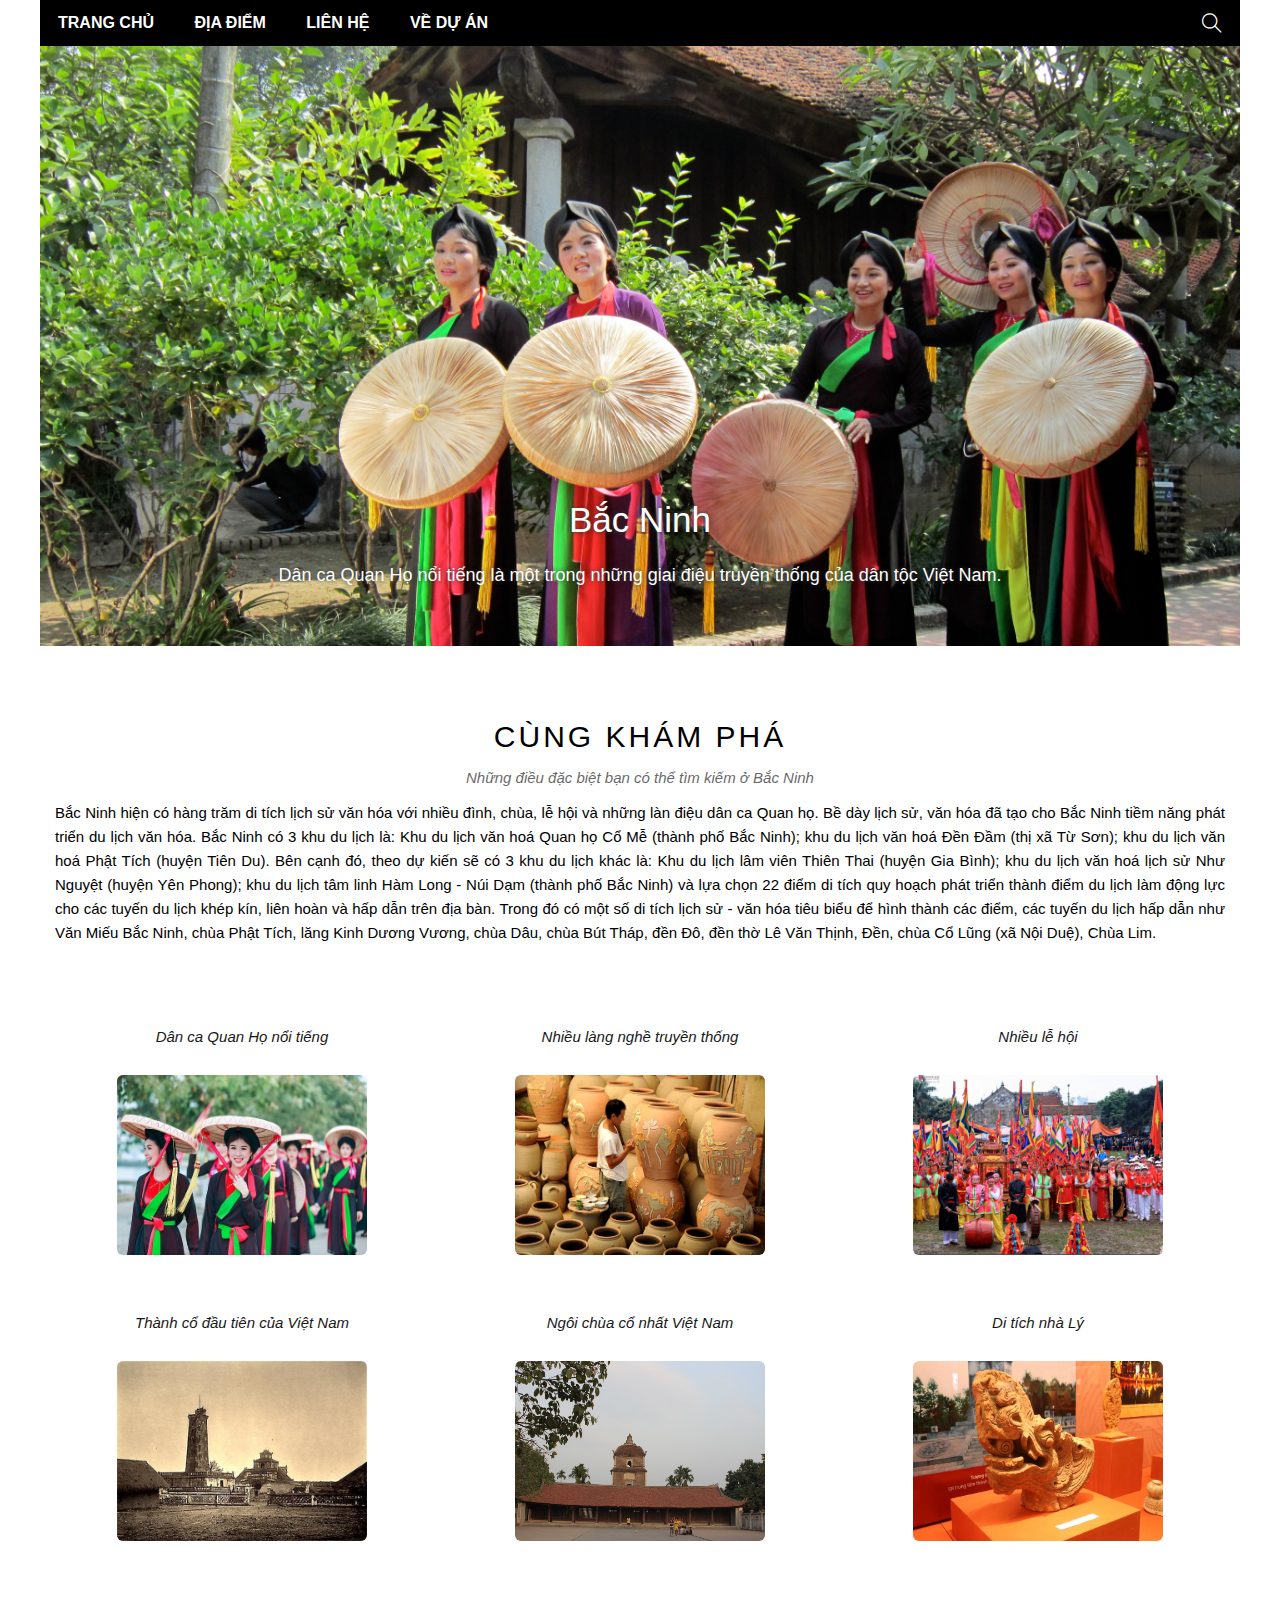
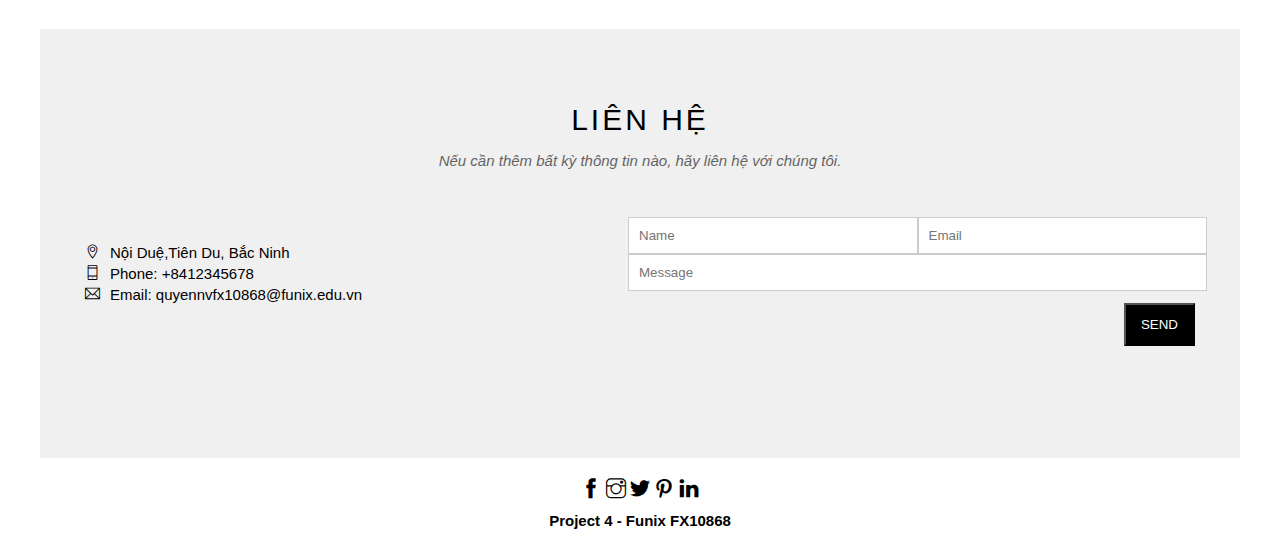
<file: index.html>
<!DOCTYPE html>
<html lang="en">
<head>
    <meta charset="UTF-8">
    <meta http-equiv="X-UA-Compatible" content="IE=edge">
    <meta name="viewport" content="width=device-width, initial-scale=1.0">
    <title>Quê Hương Bắc Ninh</title>
    <link rel="stylesheet" href="/asset/css/grid.css">

    <link rel="stylesheet" href="/asset/css/style.css">
    <link rel="stylesheet" href="/asset/css/responsive.css">
    <link rel="stylesheet" href="asset\font\themify-icons\themify-icons.css">
    <!-- Global site tag (gtag.js) - Google Analytics -->
    <script async src="https://www.googletagmanager.com/gtag/js?id=G-TB9108GR9M"></script>
    <script>
    window.dataLayer = window.dataLayer || [];
    function gtag(){dataLayer.push(arguments);}
    gtag('js', new Date());

    gtag('config', 'G-TB9108GR9M');
    </script>
</head>
<body>
    <div class="main grid wide">

        <div class="header">
            <!-- Begin: Nav -->
            <ul class="navbar">
                <li><a href="/index.html">Trang chủ</a></li>
                <li><a href="/location.html">Địa điểm</a></li>
                <li><a href="/contact.html">Liên hệ</a></li>
                <li><a href="/aboutproject.html">Về dự án</a></li>
            </ul>
            <!-- End: Nav -->

            <!-- Search Icon -->
            <div class="search-btn">
                <i class="search-icon ti-search"></i>
            </div>
        </div>

        <div class="slider">
            <div class="text-content">
                <h2 class="text-heading">Bắc Ninh</h2>
                <div class="text-description">Dân ca Quan Họ nổi tiếng là một trong những giai điệu truyền thống của dân tộc Việt Nam.</div>
            </div>
        </div>

        <div class="content">
            <div class="content-section">
                <h2 class="section-heading">CÙNG KHÁM PHÁ</h2>
                <p class="sub-heading">Những điều đặc biệt bạn có thể tìm kiếm ở Bắc Ninh</p>
                <p class="about-text">Bắc Ninh hiện có hàng trăm di tích lịch sử văn hóa với nhiều đình, chùa, lễ hội và những làn điệu dân ca Quan họ. Bề dày lịch sử, văn hóa đã tạo cho Bắc Ninh tiềm năng phát triển du lịch văn hóa. Bắc Ninh có 3 khu du lịch là: Khu du lịch văn hoá Quan họ Cổ Mễ (thành phố Bắc Ninh); khu du lịch văn hoá Đền Đầm (thị xã Từ Sơn); khu du lịch văn hoá Phật Tích (huyện Tiên Du). Bên cạnh đó, theo dự kiến sẽ có 3 khu du lịch khác là: Khu du lịch lâm viên Thiên Thai (huyện Gia Bình); khu du lịch văn hoá lịch sử Như Nguyệt (huyện Yên Phong); khu du lịch tâm linh Hàm Long - Núi Dạm (thành phố Bắc Ninh) và lựa chọn 22 điểm di tích quy hoạch phát triển thành điểm du lịch làm động lực cho các tuyến du lịch khép kín, liên hoàn và hấp dẫn trên địa bàn. Trong đó có một số di tích lịch sử - văn hóa tiêu biểu để hình thành các điểm, các tuyến du lịch hấp dẫn như Văn Miếu Bắc Ninh, chùa Phật Tích, lăng Kinh Dương Vương, chùa Dâu, chùa Bút Tháp, đền Đô, đền thờ Lê Văn Thịnh, Đền, chùa Cổ Lũng (xã Nội Duệ), Chùa Lim.</p>
                
                <div class="img-list row">
                    <div class="img-item l-4 m-6 c-12">
                        <p class="name-img">Dân ca Quan Họ nổi tiếng</p>
                        <img src="/asset/img/img-location/quan-ho.jpg" alt="Dân ca Quan Họ" class="img-location">
                    </div>
                    <div class="img-item l-4 m-6 c-12">
                        <p class="name-img">Nhiều làng nghề truyền thống</p>
                        <img src="/asset/img/img-location/gomphulang.jpg" alt="làng nghề truyền thống" class="img-location">
                    </div>
                    <div class="img-item l-4 m-6 c-12">
                        <p class="name-img">Nhiều lễ hội</p>
                        <img src="/asset/img/img-location/Le hoi.jpg" alt="lễ hội" class="img-location">
                    </div>
                    <div class="img-item l-4 m-6 c-12">
                        <p class="name-img">Thành cổ đầu tiên của Việt Nam</p>
                        <img src="/asset/img/img-location/ciadel.jpg" alt="Thành cổ Bắc Ninh" class="img-location">
                    </div>
                    <div class="img-item l-4 m-6 c-12">
                        <p class="name-img">Ngôi chùa cổ nhất Việt Nam</p>
                        <img src="/asset/img/img-location/oldest temple.jpg" alt="Ngôi chùa cổ nhất Việt Nam" class="img-location">
                    </div>
                    <div class="img-item l-4 m-6 c-12">
                        <p class="name-img">Di tích nhà Lý</p>
                        <img src="/asset/img/img-location/nha ly.jpg" alt="Di tích nhà Lý" class="img-location">
                    </div>
                </div>
                <div class="clear"></div>
            
            </div>

            <div class="content-section contact-section">
                <h2 class="section-heading">LIÊN HỆ</h2>
                <p class="sub-heading">Nếu cần thêm bất kỳ thông tin nào, hãy liên hệ với chúng tôi.</p>
                <div class="row contact-form">
                    <div class="text-form-info l-6 m-12 c-12">
                        <p><i class="ti-location-pin"></i>Nội Duệ,Tiên Du, Bắc Ninh</p>
                        <p><i class="ti-mobile"></i>Phone: +8412345678</p>
                        <p><i class="ti-email"></i>Email: quyennvfx10868@funix.edu.vn</p>
                    </div>
                    <div class="text-form l-6 m-12 c-12">
                        <div class="row">
                            <div class="form-name-mail l-6 m-6 c-12">
                                <input type="text" name="" placeholder="Name" required id="" class="form-control">
                            </div>
                            <div class="form-name-mail l-6 m-6 c-12">
                                <input type="email" name="" placeholder="Email" required id="" class="form-control">
                            </div>
                        </div>
                        <div class="row">
                            <div class="form-message l-12 m-12 c-12">
                                <input type="text" name="" placeholder="Message" required id="" class="form-control">
                            </div>
                        </div>
                        <input class="btn-submit" type="submit" value="SEND">
                    </div>

                </div>
            </div>

            <div class="footer">
                <div class="social-list">
                    <a href=""><i class="ti-facebook"></i></a>
                    <a href=""><i class="ti-instagram"></i></a>
                    <a href=""><i class="ti-twitter-alt"></i></a>
                    <a href=""><i class="ti-pinterest"></i></a>
                    <a href=""><i class="ti-linkedin"></i></a>
                </div>
                <p class="copyright">Project 4 - Funix FX10868</p>
    
            </div>


        </div>

        
    </div>
    
</body>
</html>
</file>
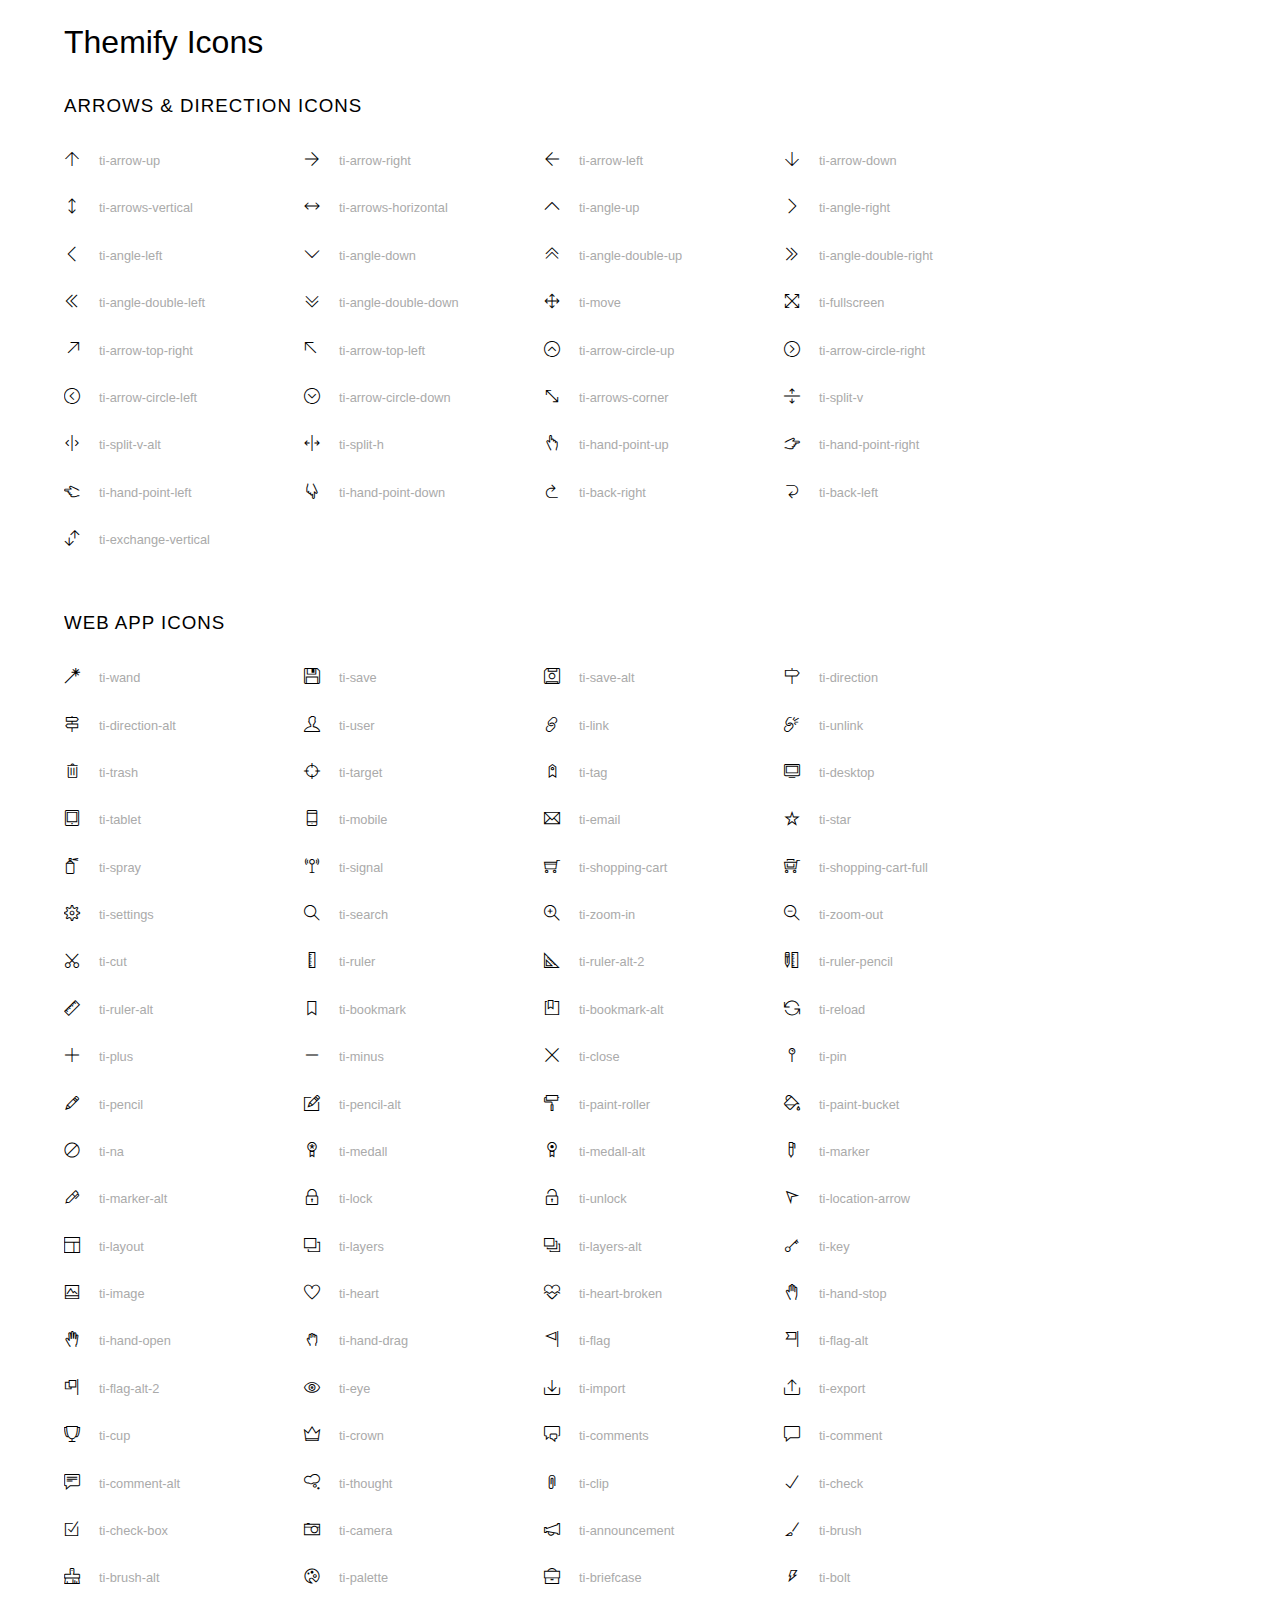
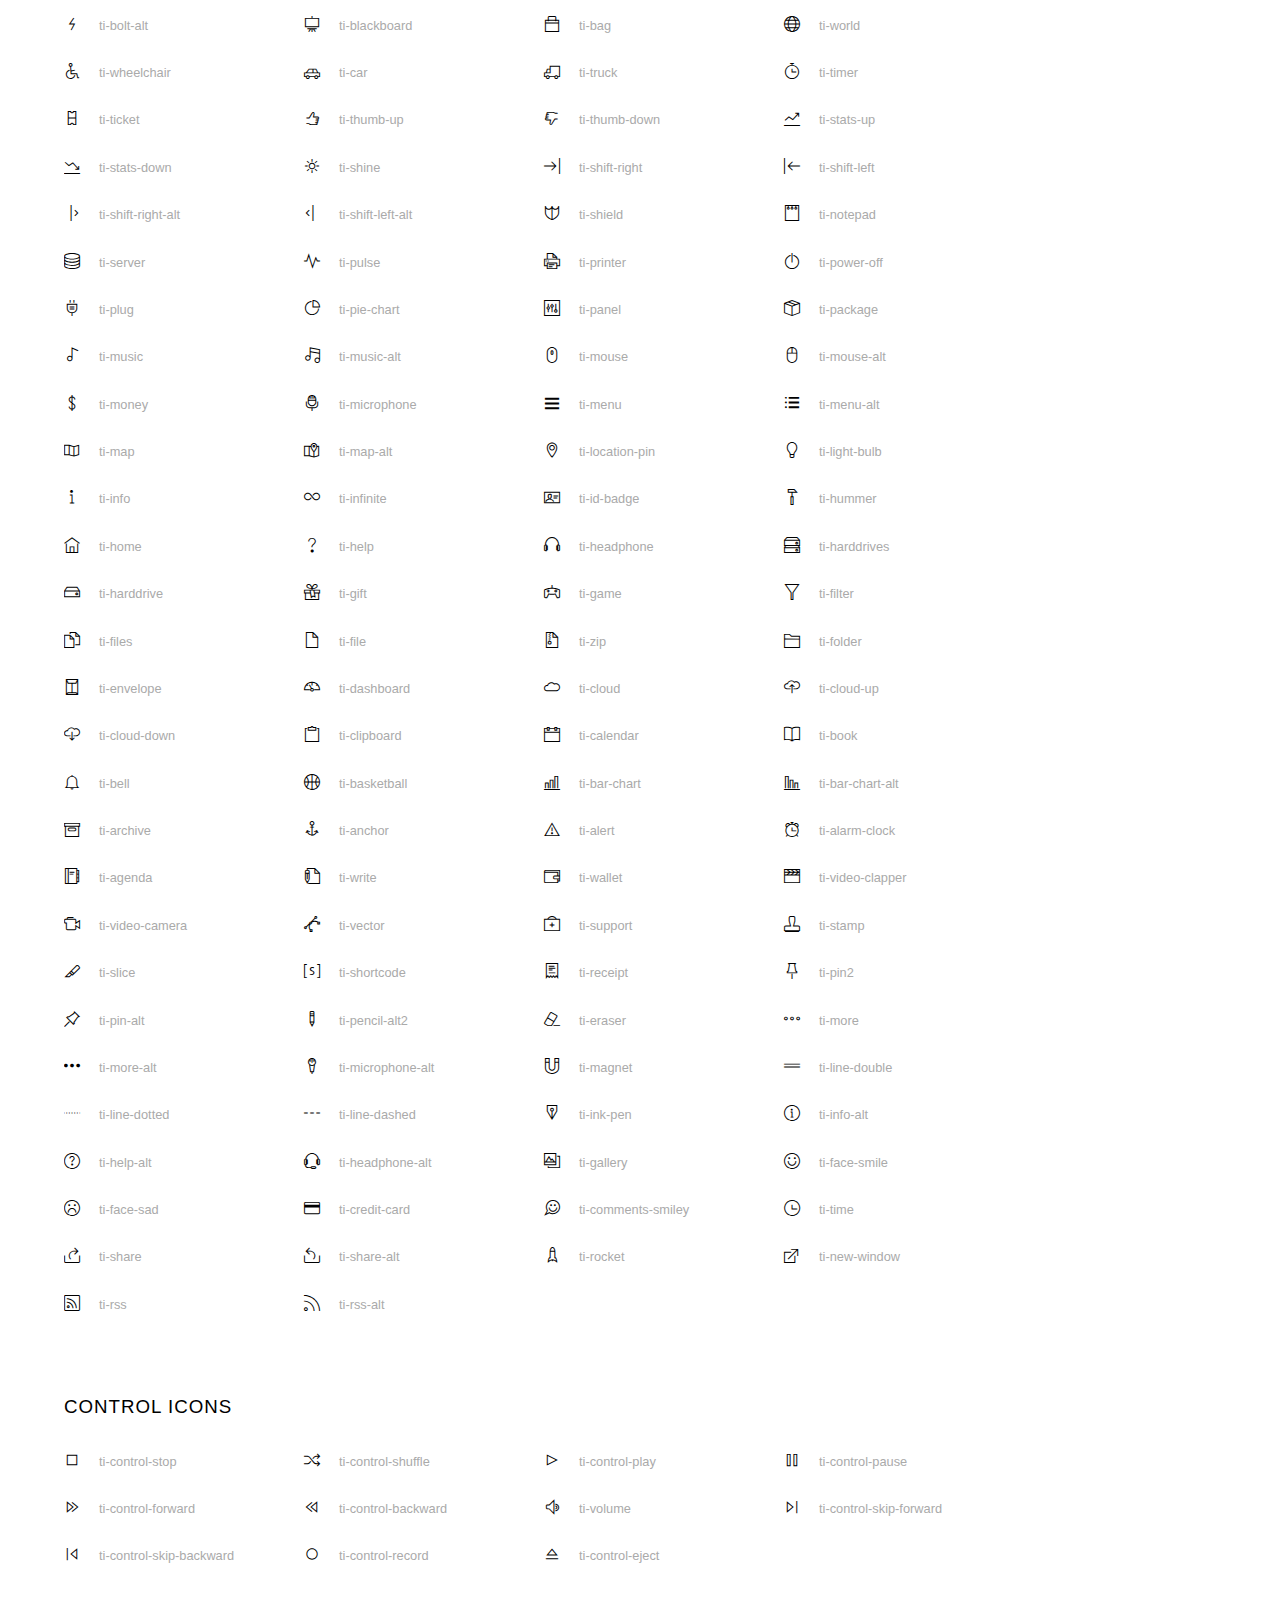
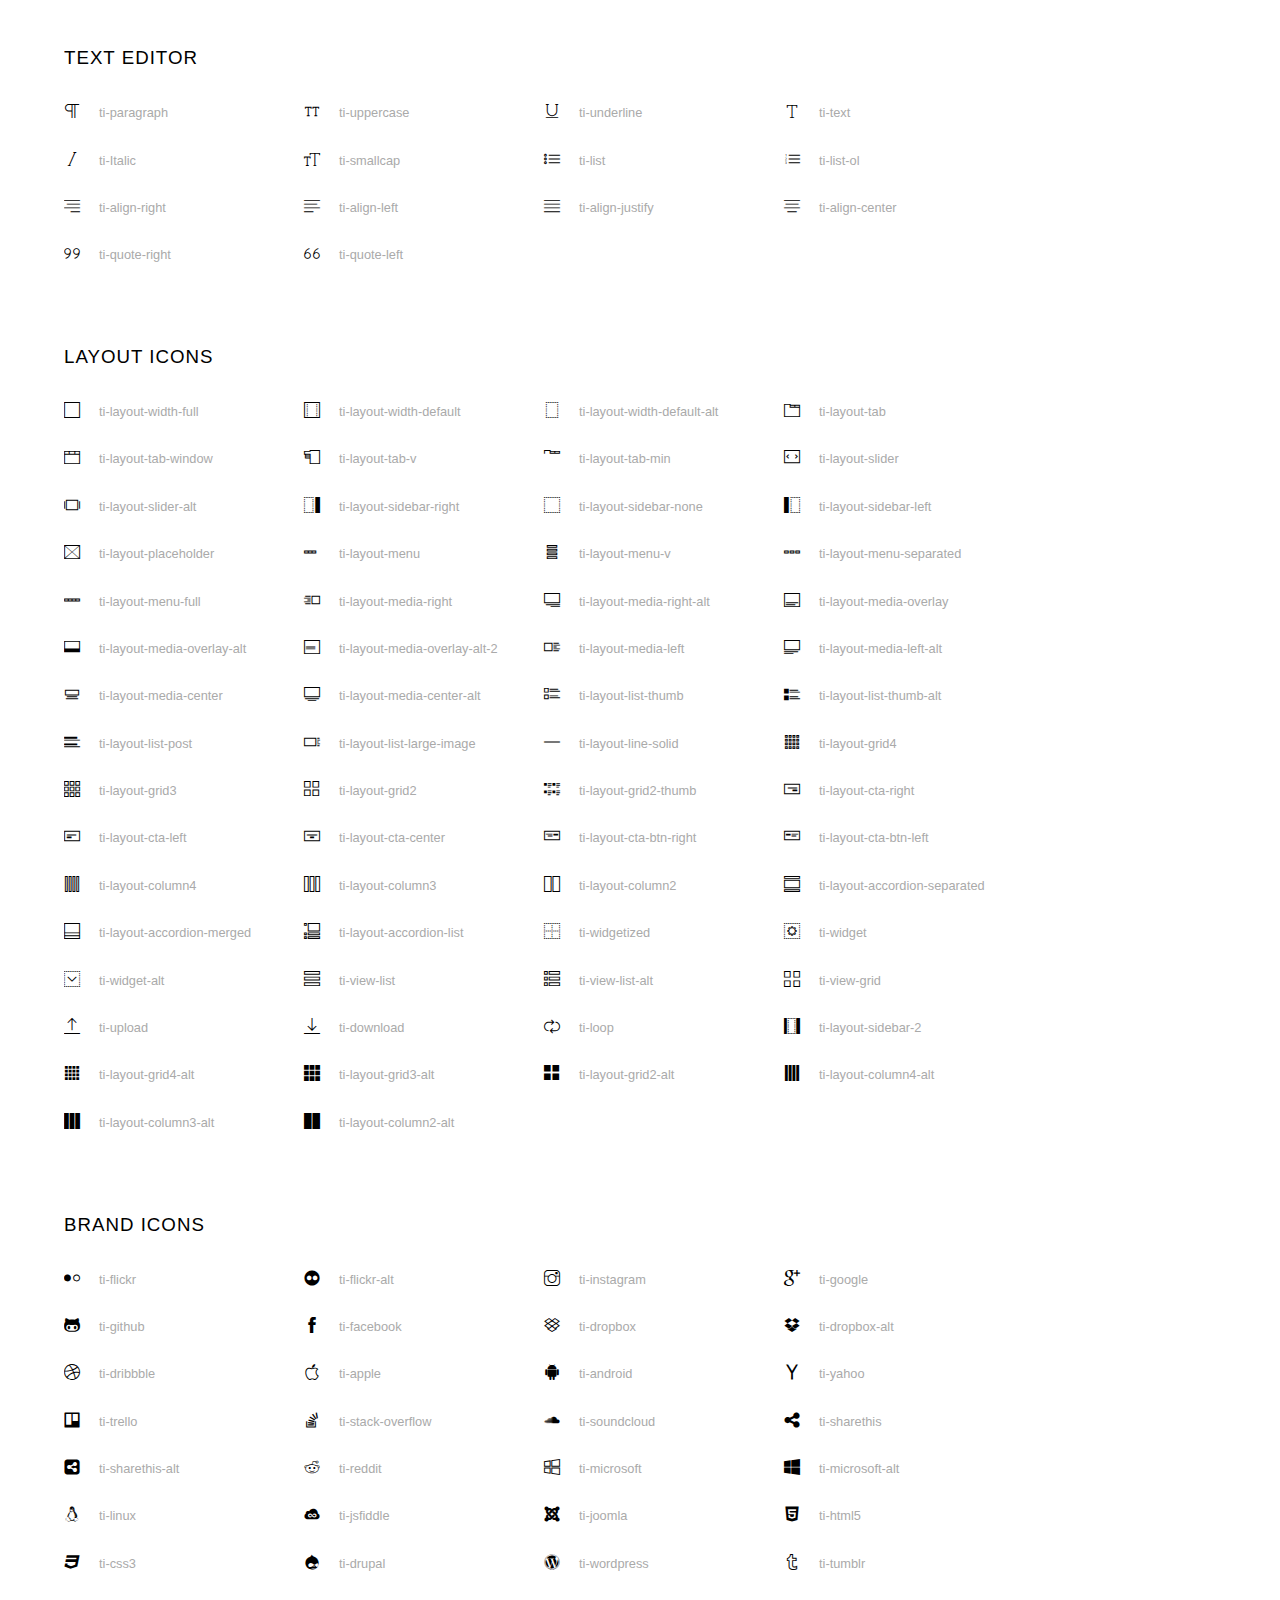
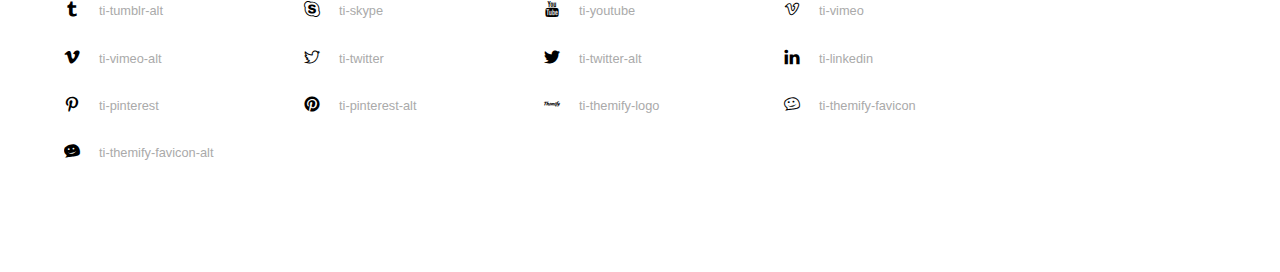
<file: asset/font/themify-icons/index.html>
<!doctype html>
<html>
<head>
	<meta charset="utf-8">
	<title>Themify Icon Font</title>
	<meta name="viewport" content="width=device-width">
	<link rel="stylesheet" href="demo-files/demo.css">
	<link rel="stylesheet" href="themify-icons.css">
	<!--[if lt IE 8]><!-->
	<link rel="stylesheet" href="ie7/ie7.css">
	<!--<![endif]-->
</head>
<body>
	<h1>Themify Icons</h1>

	<div class="icon-section">

		<div class="icon-section">
			<h3>Arrows &amp; Direction Icons </h3>

			<div class="icon-container">
				<span class="ti-arrow-up"></span><span class="icon-name"> ti-arrow-up</span>
			</div>
			<div class="icon-container">
				<span class="ti-arrow-right"></span><span class="icon-name"> ti-arrow-right</span>
			</div>
			<div class="icon-container">
				<span class="ti-arrow-left"></span><span class="icon-name"> ti-arrow-left</span>
			</div>
			<div class="icon-container">
				<span class="ti-arrow-down"></span><span class="icon-name"> ti-arrow-down</span>
			</div>
			<div class="icon-container">
				<span class="ti-arrows-vertical"></span><span class="icon-name"> ti-arrows-vertical</span>
			</div>
			<div class="icon-container">
				<span class="ti-arrows-horizontal"></span><span class="icon-name"> ti-arrows-horizontal</span>
			</div>
			<div class="icon-container">
				<span class="ti-angle-up"></span><span class="icon-name"> ti-angle-up</span>
			</div>
			<div class="icon-container">
				<span class="ti-angle-right"></span><span class="icon-name"> ti-angle-right</span>
			</div>
			<div class="icon-container">
				<span class="ti-angle-left"></span><span class="icon-name"> ti-angle-left</span>
			</div>
			<div class="icon-container">
				<span class="ti-angle-down"></span><span class="icon-name"> ti-angle-down</span>
			</div>	
			<div class="icon-container">
				<span class="ti-angle-double-up"></span><span class="icon-name"> ti-angle-double-up</span>
			</div>
			<div class="icon-container">
				<span class="ti-angle-double-right"></span><span class="icon-name"> ti-angle-double-right</span>
			</div>
			<div class="icon-container">
				<span class="ti-angle-double-left"></span><span class="icon-name"> ti-angle-double-left</span>
			</div>
			<div class="icon-container">
				<span class="ti-angle-double-down"></span><span class="icon-name"> ti-angle-double-down</span>
			</div>					
			<div class="icon-container">
				<span class="ti-move"></span><span class="icon-name"> ti-move</span>
			</div>
			<div class="icon-container">
				<span class="ti-fullscreen"></span><span class="icon-name"> ti-fullscreen</span>
			</div>
			<div class="icon-container">
				<span class="ti-arrow-top-right"></span><span class="icon-name"> ti-arrow-top-right</span>
			</div>
			<div class="icon-container">
				<span class="ti-arrow-top-left"></span><span class="icon-name"> ti-arrow-top-left</span>
			</div>
			<div class="icon-container">
				<span class="ti-arrow-circle-up"></span><span class="icon-name"> ti-arrow-circle-up</span>
			</div>
			<div class="icon-container">
				<span class="ti-arrow-circle-right"></span><span class="icon-name"> ti-arrow-circle-right</span>
			</div>
			<div class="icon-container">
				<span class="ti-arrow-circle-left"></span><span class="icon-name"> ti-arrow-circle-left</span>
			</div>
			<div class="icon-container">
				<span class="ti-arrow-circle-down"></span><span class="icon-name"> ti-arrow-circle-down</span>
			</div>
			<div class="icon-container">
				<span class="ti-arrows-corner"></span><span class="icon-name"> ti-arrows-corner</span>
			</div>
			<div class="icon-container">
				<span class="ti-split-v"></span><span class="icon-name"> ti-split-v</span>
			</div>

			<div class="icon-container">
				<span class="ti-split-v-alt"></span><span class="icon-name"> ti-split-v-alt</span>
			</div>
			<div class="icon-container">
				<span class="ti-split-h"></span><span class="icon-name"> ti-split-h</span>
			</div>
			<div class="icon-container">
				<span class="ti-hand-point-up"></span><span class="icon-name"> ti-hand-point-up</span>
			</div>
			<div class="icon-container">
				<span class="ti-hand-point-right"></span><span class="icon-name"> ti-hand-point-right</span>
			</div>
			<div class="icon-container">
				<span class="ti-hand-point-left"></span><span class="icon-name"> ti-hand-point-left</span>
			</div>
			<div class="icon-container">
				<span class="ti-hand-point-down"></span><span class="icon-name"> ti-hand-point-down</span>
			</div>
			<div class="icon-container">
				<span class="ti-back-right"></span><span class="icon-name"> ti-back-right</span>
			</div>
			<div class="icon-container">
				<span class="ti-back-left"></span><span class="icon-name"> ti-back-left</span>
			</div>
			<div class="icon-container">
				<span class="ti-exchange-vertical"></span><span class="icon-name"> ti-exchange-vertical</span>
			</div>

		</div> <!-- Arrows Icons -->



		<h3>Web App Icons</h3>
		
		<div class="icon-section">

			<div class="icon-container">
				<span class="ti-wand"></span><span class="icon-name"> ti-wand</span>
			</div>
			<div class="icon-container">
				<span class="ti-save"></span><span class="icon-name"> ti-save</span>
			</div>
			<div class="icon-container">
				<span class="ti-save-alt"></span><span class="icon-name"> ti-save-alt</span>
			</div>

			<div class="icon-container">
				<span class="ti-direction"></span><span class="icon-name"> ti-direction</span>
			</div>
			<div class="icon-container">
				<span class="ti-direction-alt"></span><span class="icon-name"> ti-direction-alt</span>
			</div>
			<div class="icon-container">
				<span class="ti-user"></span><span class="icon-name"> ti-user</span>
			</div>
			<div class="icon-container">
				<span class="ti-link"></span><span class="icon-name"> ti-link</span>
			</div>
			<div class="icon-container">
				<span class="ti-unlink"></span><span class="icon-name"> ti-unlink</span>
			</div>
			<div class="icon-container">
				<span class="ti-trash"></span><span class="icon-name"> ti-trash</span>
			</div>
			<div class="icon-container">
				<span class="ti-target"></span><span class="icon-name"> ti-target</span>
			</div>
			<div class="icon-container">
				<span class="ti-tag"></span><span class="icon-name"> ti-tag</span>
			</div>
			<div class="icon-container">
				<span class="ti-desktop"></span><span class="icon-name"> ti-desktop</span>
			</div>
			<div class="icon-container">
				<span class="ti-tablet"></span><span class="icon-name"> ti-tablet</span>
			</div>
			<div class="icon-container">
				<span class="ti-mobile"></span><span class="icon-name"> ti-mobile</span>
			</div>
			<div class="icon-container">
				<span class="ti-email"></span><span class="icon-name"> ti-email</span>
			</div>	
			<div class="icon-container">
				<span class="ti-star"></span><span class="icon-name"> ti-star</span>
			</div>
			<div class="icon-container">
				<span class="ti-spray"></span><span class="icon-name"> ti-spray</span>
			</div>
			<div class="icon-container">
				<span class="ti-signal"></span><span class="icon-name"> ti-signal</span>
			</div>
			<div class="icon-container">
				<span class="ti-shopping-cart"></span><span class="icon-name"> ti-shopping-cart</span>
			</div>
			<div class="icon-container">
				<span class="ti-shopping-cart-full"></span><span class="icon-name"> ti-shopping-cart-full</span>
			</div>
			<div class="icon-container">
				<span class="ti-settings"></span><span class="icon-name"> ti-settings</span>
			</div>
			<div class="icon-container">
				<span class="ti-search"></span><span class="icon-name"> ti-search</span>
			</div>
			<div class="icon-container">
				<span class="ti-zoom-in"></span><span class="icon-name"> ti-zoom-in</span>
			</div>
			<div class="icon-container">
				<span class="ti-zoom-out"></span><span class="icon-name"> ti-zoom-out</span>
			</div>
			<div class="icon-container">
				<span class="ti-cut"></span><span class="icon-name"> ti-cut</span>
			</div>
			<div class="icon-container">
				<span class="ti-ruler"></span><span class="icon-name"> ti-ruler</span>
			</div>
			<div class="icon-container">
				<span class="ti-ruler-alt-2"></span><span class="icon-name"> ti-ruler-alt-2</span>
			</div>			
			<div class="icon-container">
				<span class="ti-ruler-pencil"></span><span class="icon-name"> ti-ruler-pencil</span>
			</div>
			<div class="icon-container">
				<span class="ti-ruler-alt"></span><span class="icon-name"> ti-ruler-alt</span>
			</div>
			<div class="icon-container">
				<span class="ti-bookmark"></span><span class="icon-name"> ti-bookmark</span>
			</div>
			<div class="icon-container">
				<span class="ti-bookmark-alt"></span><span class="icon-name"> ti-bookmark-alt</span>
			</div>
			<div class="icon-container">
				<span class="ti-reload"></span><span class="icon-name"> ti-reload</span>
			</div>
			<div class="icon-container">
				<span class="ti-plus"></span><span class="icon-name"> ti-plus</span>
			</div>
			<div class="icon-container">
				<span class="ti-minus"></span><span class="icon-name"> ti-minus</span>
			</div>
			<div class="icon-container">
				<span class="ti-close"></span><span class="icon-name"> ti-close</span>
			</div>			
			<div class="icon-container">
				<span class="ti-pin"></span><span class="icon-name"> ti-pin</span>
			</div>
			<div class="icon-container">
				<span class="ti-pencil"></span><span class="icon-name"> ti-pencil</span>
			</div>
					
		  	<div class="icon-container">
				<span class="ti-pencil-alt"></span><span class="icon-name"> ti-pencil-alt</span>
			</div>
			<div class="icon-container">
				<span class="ti-paint-roller"></span><span class="icon-name"> ti-paint-roller</span>
			</div>
			<div class="icon-container">
				<span class="ti-paint-bucket"></span><span class="icon-name"> ti-paint-bucket</span>
			</div>
			<div class="icon-container">
				<span class="ti-na"></span><span class="icon-name"> ti-na</span>
			</div>
			<div class="icon-container">
				<span class="ti-medall"></span><span class="icon-name"> ti-medall</span>
			</div>
			<div class="icon-container">
				<span class="ti-medall-alt"></span><span class="icon-name"> ti-medall-alt</span>
			</div>
			<div class="icon-container">
				<span class="ti-marker"></span><span class="icon-name"> ti-marker</span>
			</div>
			<div class="icon-container">
				<span class="ti-marker-alt"></span><span class="icon-name"> ti-marker-alt</span>
			</div>

			<div class="icon-container">
				<span class="ti-lock"></span><span class="icon-name"> ti-lock</span>
			</div>
			<div class="icon-container">
				<span class="ti-unlock"></span><span class="icon-name"> ti-unlock</span>
			</div>
			<div class="icon-container">
				<span class="ti-location-arrow"></span><span class="icon-name"> ti-location-arrow</span>
			</div>
			<div class="icon-container">
				<span class="ti-layout"></span><span class="icon-name"> ti-layout</span>
			</div>
			<div class="icon-container">
				<span class="ti-layers"></span><span class="icon-name"> ti-layers</span>
			</div>
			<div class="icon-container">
				<span class="ti-layers-alt"></span><span class="icon-name"> ti-layers-alt</span>
			</div>
			<div class="icon-container">
				<span class="ti-key"></span><span class="icon-name"> ti-key</span>
			</div>
			<div class="icon-container">
				<span class="ti-image"></span><span class="icon-name"> ti-image</span>
			</div>
			<div class="icon-container">
				<span class="ti-heart"></span><span class="icon-name"> ti-heart</span>
			</div>
			<div class="icon-container">
				<span class="ti-heart-broken"></span><span class="icon-name"> ti-heart-broken</span>
			</div>
			<div class="icon-container">
				<span class="ti-hand-stop"></span><span class="icon-name"> ti-hand-stop</span>
			</div>
			<div class="icon-container">
				<span class="ti-hand-open"></span><span class="icon-name"> ti-hand-open</span>
			</div>
			<div class="icon-container">
				<span class="ti-hand-drag"></span><span class="icon-name"> ti-hand-drag</span>
			</div>
			<div class="icon-container">
				<span class="ti-flag"></span><span class="icon-name"> ti-flag</span>
			</div>
			<div class="icon-container">
				<span class="ti-flag-alt"></span><span class="icon-name"> ti-flag-alt</span>
			</div>
			<div class="icon-container">
				<span class="ti-flag-alt-2"></span><span class="icon-name"> ti-flag-alt-2</span>
			</div>
			<div class="icon-container">
				<span class="ti-eye"></span><span class="icon-name"> ti-eye</span>
			</div>
			<div class="icon-container">
				<span class="ti-import"></span><span class="icon-name"> ti-import</span>
			</div>			
			<div class="icon-container">
				<span class="ti-export"></span><span class="icon-name"> ti-export</span>
			</div>
			<div class="icon-container">
				<span class="ti-cup"></span><span class="icon-name"> ti-cup</span>
			</div>
			<div class="icon-container">
				<span class="ti-crown"></span><span class="icon-name"> ti-crown</span>
			</div>
			<div class="icon-container">
				<span class="ti-comments"></span><span class="icon-name"> ti-comments</span>
			</div>
			<div class="icon-container">
				<span class="ti-comment"></span><span class="icon-name"> ti-comment</span>
			</div>
			<div class="icon-container">
				<span class="ti-comment-alt"></span><span class="icon-name"> ti-comment-alt</span>
			</div>
			<div class="icon-container">
				<span class="ti-thought"></span><span class="icon-name"> ti-thought</span>
			</div>			
			<div class="icon-container">
				<span class="ti-clip"></span><span class="icon-name"> ti-clip</span>
			</div>

			<div class="icon-container">
				<span class="ti-check"></span><span class="icon-name"> ti-check</span>
			</div>
			<div class="icon-container">
				<span class="ti-check-box"></span><span class="icon-name"> ti-check-box</span>
			</div>
			<div class="icon-container">
				<span class="ti-camera"></span><span class="icon-name"> ti-camera</span>
			</div>
			<div class="icon-container">
				<span class="ti-announcement"></span><span class="icon-name"> ti-announcement</span>
			</div>
			<div class="icon-container">
				<span class="ti-brush"></span><span class="icon-name"> ti-brush</span>
			</div>
			<div class="icon-container">
				<span class="ti-brush-alt"></span><span class="icon-name"> ti-brush-alt</span>
			</div>
			<div class="icon-container">
				<span class="ti-palette"></span><span class="icon-name"> ti-palette</span>
			</div>			
			<div class="icon-container">
				<span class="ti-briefcase"></span><span class="icon-name"> ti-briefcase</span>
			</div>
			<div class="icon-container">
				<span class="ti-bolt"></span><span class="icon-name"> ti-bolt</span>
			</div>
			<div class="icon-container">
				<span class="ti-bolt-alt"></span><span class="icon-name"> ti-bolt-alt</span>
			</div>
			<div class="icon-container">
				<span class="ti-blackboard"></span><span class="icon-name"> ti-blackboard</span>
			</div>
			<div class="icon-container">
				<span class="ti-bag"></span><span class="icon-name"> ti-bag</span>
			</div>
			<div class="icon-container">
				<span class="ti-world"></span><span class="icon-name"> ti-world</span>
			</div>
			<div class="icon-container">
				<span class="ti-wheelchair"></span><span class="icon-name"> ti-wheelchair</span>
			</div>
			<div class="icon-container">
				<span class="ti-car"></span><span class="icon-name"> ti-car</span>
			</div>
			<div class="icon-container">
				<span class="ti-truck"></span><span class="icon-name"> ti-truck</span>
			</div>
			<div class="icon-container">
				<span class="ti-timer"></span><span class="icon-name"> ti-timer</span>
			</div>
			<div class="icon-container">
				<span class="ti-ticket"></span><span class="icon-name"> ti-ticket</span>
			</div>
			<div class="icon-container">
				<span class="ti-thumb-up"></span><span class="icon-name"> ti-thumb-up</span>
			</div>
			<div class="icon-container">
				<span class="ti-thumb-down"></span><span class="icon-name"> ti-thumb-down</span>
			</div>

			<div class="icon-container">
				<span class="ti-stats-up"></span><span class="icon-name"> ti-stats-up</span>
			</div>
			<div class="icon-container">
				<span class="ti-stats-down"></span><span class="icon-name"> ti-stats-down</span>
			</div>
			<div class="icon-container">
				<span class="ti-shine"></span><span class="icon-name"> ti-shine</span>
			</div>
			<div class="icon-container">
				<span class="ti-shift-right"></span><span class="icon-name"> ti-shift-right</span>
			</div>
			<div class="icon-container">
				<span class="ti-shift-left"></span><span class="icon-name"> ti-shift-left</span>
			</div>

			<div class="icon-container">
				<span class="ti-shift-right-alt"></span><span class="icon-name"> ti-shift-right-alt</span>
			</div>
			<div class="icon-container">
				<span class="ti-shift-left-alt"></span><span class="icon-name"> ti-shift-left-alt</span>
			</div>
			<div class="icon-container">
				<span class="ti-shield"></span><span class="icon-name"> ti-shield</span>
			</div>
			<div class="icon-container">
				<span class="ti-notepad"></span><span class="icon-name"> ti-notepad</span>
			</div>
			<div class="icon-container">
				<span class="ti-server"></span><span class="icon-name"> ti-server</span>
			</div>

			<div class="icon-container">
				<span class="ti-pulse"></span><span class="icon-name"> ti-pulse</span>
			</div>
			<div class="icon-container">
				<span class="ti-printer"></span><span class="icon-name"> ti-printer</span>
			</div>
			<div class="icon-container">
				<span class="ti-power-off"></span><span class="icon-name"> ti-power-off</span>
			</div>
			<div class="icon-container">
				<span class="ti-plug"></span><span class="icon-name"> ti-plug</span>
			</div>
			<div class="icon-container">
				<span class="ti-pie-chart"></span><span class="icon-name"> ti-pie-chart</span>
			</div>

			<div class="icon-container">
				<span class="ti-panel"></span><span class="icon-name"> ti-panel</span>
			</div>
			<div class="icon-container">
				<span class="ti-package"></span><span class="icon-name"> ti-package</span>
			</div>
			<div class="icon-container">
				<span class="ti-music"></span><span class="icon-name"> ti-music</span>
			</div>
			<div class="icon-container">
				<span class="ti-music-alt"></span><span class="icon-name"> ti-music-alt</span>
			</div>
			<div class="icon-container">
				<span class="ti-mouse"></span><span class="icon-name"> ti-mouse</span>
			</div>
			<div class="icon-container">
				<span class="ti-mouse-alt"></span><span class="icon-name"> ti-mouse-alt</span>
			</div>
			<div class="icon-container">
				<span class="ti-money"></span><span class="icon-name"> ti-money</span>
			</div>
			<div class="icon-container">
				<span class="ti-microphone"></span><span class="icon-name"> ti-microphone</span>
			</div>
			<div class="icon-container">
				<span class="ti-menu"></span><span class="icon-name"> ti-menu</span>
			</div>
			<div class="icon-container">
				<span class="ti-menu-alt"></span><span class="icon-name"> ti-menu-alt</span>
			</div>
			<div class="icon-container">
				<span class="ti-map"></span><span class="icon-name"> ti-map</span>
			</div>
			<div class="icon-container">
				<span class="ti-map-alt"></span><span class="icon-name"> ti-map-alt</span>
			</div>

			<div class="icon-container">
				<span class="ti-location-pin"></span><span class="icon-name"> ti-location-pin</span>
			</div>

			<div class="icon-container">
				<span class="ti-light-bulb"></span><span class="icon-name"> ti-light-bulb</span>
			</div>
			<div class="icon-container">
				<span class="ti-info"></span><span class="icon-name"> ti-info</span>
			</div>
			<div class="icon-container">
				<span class="ti-infinite"></span><span class="icon-name"> ti-infinite</span>
			</div>
			<div class="icon-container">
				<span class="ti-id-badge"></span><span class="icon-name"> ti-id-badge</span>
			</div>
			<div class="icon-container">
				<span class="ti-hummer"></span><span class="icon-name"> ti-hummer</span>
			</div>
			<div class="icon-container">
				<span class="ti-home"></span><span class="icon-name"> ti-home</span>
			</div>
			<div class="icon-container">
				<span class="ti-help"></span><span class="icon-name"> ti-help</span>
			</div>
			<div class="icon-container">
				<span class="ti-headphone"></span><span class="icon-name"> ti-headphone</span>
			</div>
			<div class="icon-container">
				<span class="ti-harddrives"></span><span class="icon-name"> ti-harddrives</span>
			</div>
			<div class="icon-container">
				<span class="ti-harddrive"></span><span class="icon-name"> ti-harddrive</span>
			</div>
			<div class="icon-container">
				<span class="ti-gift"></span><span class="icon-name"> ti-gift</span>
			</div>
			<div class="icon-container">
				<span class="ti-game"></span><span class="icon-name"> ti-game</span>
			</div>
			<div class="icon-container">
				<span class="ti-filter"></span><span class="icon-name"> ti-filter</span>
			</div>
			<div class="icon-container">
				<span class="ti-files"></span><span class="icon-name"> ti-files</span>
			</div>
			<div class="icon-container">
				<span class="ti-file"></span><span class="icon-name"> ti-file</span>
			</div>
			<div class="icon-container">
				<span class="ti-zip"></span><span class="icon-name"> ti-zip</span>
			</div>
			<div class="icon-container">
				<span class="ti-folder"></span><span class="icon-name"> ti-folder</span>
			</div>			
			<div class="icon-container">
				<span class="ti-envelope"></span><span class="icon-name"> ti-envelope</span>
			</div>


			<div class="icon-container">
				<span class="ti-dashboard"></span><span class="icon-name"> ti-dashboard</span>
			</div>
			<div class="icon-container">
				<span class="ti-cloud"></span><span class="icon-name"> ti-cloud</span>
			</div>
			<div class="icon-container">
				<span class="ti-cloud-up"></span><span class="icon-name"> ti-cloud-up</span>
			</div>
			<div class="icon-container">
				<span class="ti-cloud-down"></span><span class="icon-name"> ti-cloud-down</span>
			</div>
			<div class="icon-container">
				<span class="ti-clipboard"></span><span class="icon-name"> ti-clipboard</span>
			</div>
			<div class="icon-container">
				<span class="ti-calendar"></span><span class="icon-name"> ti-calendar</span>
			</div>
			<div class="icon-container">
				<span class="ti-book"></span><span class="icon-name"> ti-book</span>
			</div>
			<div class="icon-container">
				<span class="ti-bell"></span><span class="icon-name"> ti-bell</span>
			</div>
			<div class="icon-container">
				<span class="ti-basketball"></span><span class="icon-name"> ti-basketball</span>
			</div>
			<div class="icon-container">
				<span class="ti-bar-chart"></span><span class="icon-name"> ti-bar-chart</span>
			</div>
			<div class="icon-container">
				<span class="ti-bar-chart-alt"></span><span class="icon-name"> ti-bar-chart-alt</span>
			</div>


			<div class="icon-container">
				<span class="ti-archive"></span><span class="icon-name"> ti-archive</span>
			</div>
			<div class="icon-container">
				<span class="ti-anchor"></span><span class="icon-name"> ti-anchor</span>
			</div>

			<div class="icon-container">
				<span class="ti-alert"></span><span class="icon-name"> ti-alert</span>
			</div>
			<div class="icon-container">
				<span class="ti-alarm-clock"></span><span class="icon-name"> ti-alarm-clock</span>
			</div>
			<div class="icon-container">
				<span class="ti-agenda"></span><span class="icon-name"> ti-agenda</span>
			</div>
			<div class="icon-container">
				<span class="ti-write"></span><span class="icon-name"> ti-write</span>
			</div>

			<div class="icon-container">
				<span class="ti-wallet"></span><span class="icon-name"> ti-wallet</span>
			</div>
			<div class="icon-container">
				<span class="ti-video-clapper"></span><span class="icon-name"> ti-video-clapper</span>
			</div>
			<div class="icon-container">
				<span class="ti-video-camera"></span><span class="icon-name"> ti-video-camera</span>
			</div>
			<div class="icon-container">
				<span class="ti-vector"></span><span class="icon-name"> ti-vector</span>
			</div>

			<div class="icon-container">
				<span class="ti-support"></span><span class="icon-name"> ti-support</span>
			</div>
			<div class="icon-container">
				<span class="ti-stamp"></span><span class="icon-name"> ti-stamp</span>
			</div>
			<div class="icon-container">
				<span class="ti-slice"></span><span class="icon-name"> ti-slice</span>
			</div>
			<div class="icon-container">
				<span class="ti-shortcode"></span><span class="icon-name"> ti-shortcode</span>
			</div>
			<div class="icon-container">
				<span class="ti-receipt"></span><span class="icon-name"> ti-receipt</span>
			</div>
			<div class="icon-container">
				<span class="ti-pin2"></span><span class="icon-name"> ti-pin2</span>
			</div>
			<div class="icon-container">
				<span class="ti-pin-alt"></span><span class="icon-name"> ti-pin-alt</span>
			</div>
			<div class="icon-container">
				<span class="ti-pencil-alt2"></span><span class="icon-name"> ti-pencil-alt2</span>
			</div>
			<div class="icon-container">
				<span class="ti-eraser"></span><span class="icon-name"> ti-eraser</span>
			</div>			
			<div class="icon-container">
				<span class="ti-more"></span><span class="icon-name"> ti-more</span>
			</div>
			<div class="icon-container">
				<span class="ti-more-alt"></span><span class="icon-name"> ti-more-alt</span>
			</div>
			<div class="icon-container">
				<span class="ti-microphone-alt"></span><span class="icon-name"> ti-microphone-alt</span>
			</div>
			<div class="icon-container">
				<span class="ti-magnet"></span><span class="icon-name"> ti-magnet</span>
			</div>
			<div class="icon-container">
				<span class="ti-line-double"></span><span class="icon-name"> ti-line-double</span>
			</div>
			<div class="icon-container">
				<span class="ti-line-dotted"></span><span class="icon-name"> ti-line-dotted</span>
			</div>
			<div class="icon-container">
				<span class="ti-line-dashed"></span><span class="icon-name"> ti-line-dashed</span>
			</div>

			<div class="icon-container">
				<span class="ti-ink-pen"></span><span class="icon-name"> ti-ink-pen</span>
			</div>
			<div class="icon-container">
				<span class="ti-info-alt"></span><span class="icon-name"> ti-info-alt</span>
			</div>
			<div class="icon-container">
				<span class="ti-help-alt"></span><span class="icon-name"> ti-help-alt</span>
			</div>
			<div class="icon-container">
				<span class="ti-headphone-alt"></span><span class="icon-name"> ti-headphone-alt</span>
			</div>

			<div class="icon-container">
				<span class="ti-gallery"></span><span class="icon-name"> ti-gallery</span>
			</div>
			<div class="icon-container">
				<span class="ti-face-smile"></span><span class="icon-name"> ti-face-smile</span>
			</div>
			<div class="icon-container">
				<span class="ti-face-sad"></span><span class="icon-name"> ti-face-sad</span>
			</div>
			<div class="icon-container">
				<span class="ti-credit-card"></span><span class="icon-name"> ti-credit-card</span>
			</div>
			<div class="icon-container">
				<span class="ti-comments-smiley"></span><span class="icon-name"> ti-comments-smiley</span>
			</div>
			<div class="icon-container">
				<span class="ti-time"></span><span class="icon-name"> ti-time</span>
			</div>
			<div class="icon-container">
				<span class="ti-share"></span><span class="icon-name"> ti-share</span>
			</div>
			<div class="icon-container">
				<span class="ti-share-alt"></span><span class="icon-name"> ti-share-alt</span>
			</div>
			<div class="icon-container">
				<span class="ti-rocket"></span><span class="icon-name"> ti-rocket</span>
			</div>

			<div class="icon-container">
				<span class="ti-new-window"></span><span class="icon-name"> ti-new-window</span>
			</div>

			<div class="icon-container">
				<span class="ti-rss"></span><span class="icon-name"> ti-rss</span>
			</div>

			<div class="icon-container">
				<span class="ti-rss-alt"></span><span class="icon-name"> ti-rss-alt</span>
			</div>
			
		</div><!-- Web App Icons -->


		<div class="icon-section">
			<h3>Control Icons</h3>
			<div class="icon-container">
				<span class="ti-control-stop"></span><span class="icon-name"> ti-control-stop</span>
			</div>
			<div class="icon-container">
				<span class="ti-control-shuffle"></span><span class="icon-name"> ti-control-shuffle</span>
			</div>
			<div class="icon-container">
				<span class="ti-control-play"></span><span class="icon-name"> ti-control-play</span>
			</div>
			<div class="icon-container">
				<span class="ti-control-pause"></span><span class="icon-name"> ti-control-pause</span>
			</div>
			<div class="icon-container">
				<span class="ti-control-forward"></span><span class="icon-name"> ti-control-forward</span>
			</div>
			<div class="icon-container">
				<span class="ti-control-backward"></span><span class="icon-name"> ti-control-backward</span>
			</div>	
			<div class="icon-container">
				<span class="ti-volume"></span><span class="icon-name"> ti-volume</span>
			</div>
			<div class="icon-container">
				<span class="ti-control-skip-forward"></span><span class="icon-name"> ti-control-skip-forward</span>
			</div>
			<div class="icon-container">
				<span class="ti-control-skip-backward"></span><span class="icon-name"> ti-control-skip-backward</span>
			</div>
			<div class="icon-container">
				<span class="ti-control-record"></span><span class="icon-name"> ti-control-record</span>
			</div>
			<div class="icon-container">
				<span class="ti-control-eject"></span><span class="icon-name"> ti-control-eject</span>
			</div>			
		</div> <!-- Control Icons -->


		<div class="icon-section">
			<h3>Text Editor</h3>

			<div class="icon-container">
				<span class="ti-paragraph"></span><span class="icon-name"> ti-paragraph</span>
			</div>
			<div class="icon-container">
				<span class="ti-uppercase"></span><span class="icon-name"> ti-uppercase</span>
			</div>

			<div class="icon-container">
				<span class="ti-underline"></span><span class="icon-name"> ti-underline</span>
			</div>
			<div class="icon-container">
				<span class="ti-text"></span><span class="icon-name"> ti-text</span>
			</div>
			<div class="icon-container">
				<span class="ti-Italic"></span><span class="icon-name"> ti-Italic</span>
			</div>
			<div class="icon-container">
				<span class="ti-smallcap"></span><span class="icon-name"> ti-smallcap</span>
			</div>
			<div class="icon-container">
				<span class="ti-list"></span><span class="icon-name"> ti-list</span>
			</div>
			<div class="icon-container">
				<span class="ti-list-ol"></span><span class="icon-name"> ti-list-ol</span>
			</div>
			<div class="icon-container">
				<span class="ti-align-right"></span><span class="icon-name"> ti-align-right</span>
			</div>
			<div class="icon-container">
				<span class="ti-align-left"></span><span class="icon-name"> ti-align-left</span>
			</div>
			<div class="icon-container">
				<span class="ti-align-justify"></span><span class="icon-name"> ti-align-justify</span>
			</div>
			<div class="icon-container">
				<span class="ti-align-center"></span><span class="icon-name"> ti-align-center</span>
			</div>
			<div class="icon-container">
				<span class="ti-quote-right"></span><span class="icon-name"> ti-quote-right</span>
			</div>
			<div class="icon-container">
				<span class="ti-quote-left"></span><span class="icon-name"> ti-quote-left</span>
			</div>

		</div> <!-- Text Editor -->



		<div class="icon-section">
			<h3>Layout Icons</h3>
			<div class="icon-container">
				<span class="ti-layout-width-full"></span><span class="icon-name"> ti-layout-width-full</span>
			</div>
			<div class="icon-container">
				<span class="ti-layout-width-default"></span><span class="icon-name"> ti-layout-width-default</span>
			</div>
			<div class="icon-container">
				<span class="ti-layout-width-default-alt"></span><span class="icon-name"> ti-layout-width-default-alt</span>
			</div>
			<div class="icon-container">
				<span class="ti-layout-tab"></span><span class="icon-name"> ti-layout-tab</span>
			</div>
			<div class="icon-container">
				<span class="ti-layout-tab-window"></span><span class="icon-name"> ti-layout-tab-window</span>
			</div>
			<div class="icon-container">
				<span class="ti-layout-tab-v"></span><span class="icon-name"> ti-layout-tab-v</span>
			</div>
			<div class="icon-container">
				<span class="ti-layout-tab-min"></span><span class="icon-name"> ti-layout-tab-min</span>
			</div>
			<div class="icon-container">
				<span class="ti-layout-slider"></span><span class="icon-name"> ti-layout-slider</span>
			</div>
			<div class="icon-container">
				<span class="ti-layout-slider-alt"></span><span class="icon-name"> ti-layout-slider-alt</span>
			</div>
			<div class="icon-container">
				<span class="ti-layout-sidebar-right"></span><span class="icon-name"> ti-layout-sidebar-right</span>
			</div>
			<div class="icon-container">
				<span class="ti-layout-sidebar-none"></span><span class="icon-name"> ti-layout-sidebar-none</span>
			</div>
			<div class="icon-container">
				<span class="ti-layout-sidebar-left"></span><span class="icon-name"> ti-layout-sidebar-left</span>
			</div>
			<div class="icon-container">
				<span class="ti-layout-placeholder"></span><span class="icon-name"> ti-layout-placeholder</span>
			</div>
			<div class="icon-container">
				<span class="ti-layout-menu"></span><span class="icon-name"> ti-layout-menu</span>
			</div>
			<div class="icon-container">
				<span class="ti-layout-menu-v"></span><span class="icon-name"> ti-layout-menu-v</span>
			</div>
			<div class="icon-container">
				<span class="ti-layout-menu-separated"></span><span class="icon-name"> ti-layout-menu-separated</span>
			</div>
			<div class="icon-container">
				<span class="ti-layout-menu-full"></span><span class="icon-name"> ti-layout-menu-full</span>
			</div>
			<div class="icon-container">
				<span class="ti-layout-media-right"></span><span class="icon-name"> ti-layout-media-right</span>
			</div>
			<div class="icon-container">
				<span class="ti-layout-media-right-alt"></span><span class="icon-name"> ti-layout-media-right-alt</span>
			</div>
			<div class="icon-container">
				<span class="ti-layout-media-overlay"></span><span class="icon-name"> ti-layout-media-overlay</span>
			</div>
			<div class="icon-container">
				<span class="ti-layout-media-overlay-alt"></span><span class="icon-name"> ti-layout-media-overlay-alt</span>
			</div>
			<div class="icon-container">
				<span class="ti-layout-media-overlay-alt-2"></span><span class="icon-name"> ti-layout-media-overlay-alt-2</span>
			</div>
			<div class="icon-container">
				<span class="ti-layout-media-left"></span><span class="icon-name"> ti-layout-media-left</span>
			</div>
			<div class="icon-container">
				<span class="ti-layout-media-left-alt"></span><span class="icon-name"> ti-layout-media-left-alt</span>
			</div>
			<div class="icon-container">
				<span class="ti-layout-media-center"></span><span class="icon-name"> ti-layout-media-center</span>
			</div>
			<div class="icon-container">
				<span class="ti-layout-media-center-alt"></span><span class="icon-name"> ti-layout-media-center-alt</span>
			</div>
			<div class="icon-container">
				<span class="ti-layout-list-thumb"></span><span class="icon-name"> ti-layout-list-thumb</span>
			</div>
			<div class="icon-container">
				<span class="ti-layout-list-thumb-alt"></span><span class="icon-name"> ti-layout-list-thumb-alt</span>
			</div>
			<div class="icon-container">
				<span class="ti-layout-list-post"></span><span class="icon-name"> ti-layout-list-post</span>
			</div>
			<div class="icon-container">
				<span class="ti-layout-list-large-image"></span><span class="icon-name"> ti-layout-list-large-image</span>
			</div>
			<div class="icon-container">
				<span class="ti-layout-line-solid"></span><span class="icon-name"> ti-layout-line-solid</span>
			</div>
			<div class="icon-container">
				<span class="ti-layout-grid4"></span><span class="icon-name"> ti-layout-grid4</span>
			</div>
			<div class="icon-container">
				<span class="ti-layout-grid3"></span><span class="icon-name"> ti-layout-grid3</span>
			</div>
			<div class="icon-container">
				<span class="ti-layout-grid2"></span><span class="icon-name"> ti-layout-grid2</span>
			</div>
			<div class="icon-container">
				<span class="ti-layout-grid2-thumb"></span><span class="icon-name"> ti-layout-grid2-thumb</span>
			</div>
			<div class="icon-container">
				<span class="ti-layout-cta-right"></span><span class="icon-name"> ti-layout-cta-right</span>
			</div>
			<div class="icon-container">
				<span class="ti-layout-cta-left"></span><span class="icon-name"> ti-layout-cta-left</span>
			</div>
			<div class="icon-container">
				<span class="ti-layout-cta-center"></span><span class="icon-name"> ti-layout-cta-center</span>
			</div>
			<div class="icon-container">
				<span class="ti-layout-cta-btn-right"></span><span class="icon-name"> ti-layout-cta-btn-right</span>
			</div>
			<div class="icon-container">
				<span class="ti-layout-cta-btn-left"></span><span class="icon-name"> ti-layout-cta-btn-left</span>
			</div>
			<div class="icon-container">
				<span class="ti-layout-column4"></span><span class="icon-name"> ti-layout-column4</span>
			</div>
			<div class="icon-container">
				<span class="ti-layout-column3"></span><span class="icon-name"> ti-layout-column3</span>
			</div>
			<div class="icon-container">
				<span class="ti-layout-column2"></span><span class="icon-name"> ti-layout-column2</span>
			</div>
			<div class="icon-container">
				<span class="ti-layout-accordion-separated"></span><span class="icon-name"> ti-layout-accordion-separated</span>
			</div>
			<div class="icon-container">
				<span class="ti-layout-accordion-merged"></span><span class="icon-name"> ti-layout-accordion-merged</span>
			</div>
			<div class="icon-container">
				<span class="ti-layout-accordion-list"></span><span class="icon-name"> ti-layout-accordion-list</span>
			</div>
			<div class="icon-container">
				<span class="ti-widgetized"></span><span class="icon-name"> ti-widgetized</span>
			</div>
			<div class="icon-container">
				<span class="ti-widget"></span><span class="icon-name"> ti-widget</span>
			</div>
			<div class="icon-container">
				<span class="ti-widget-alt"></span><span class="icon-name"> ti-widget-alt</span>
			</div>
			<div class="icon-container">
				<span class="ti-view-list"></span><span class="icon-name"> ti-view-list</span>
			</div>
			<div class="icon-container">
				<span class="ti-view-list-alt"></span><span class="icon-name"> ti-view-list-alt</span>
			</div>
			<div class="icon-container">
				<span class="ti-view-grid"></span><span class="icon-name"> ti-view-grid</span>
			</div>
			<div class="icon-container">
				<span class="ti-upload"></span><span class="icon-name"> ti-upload</span>
			</div>
			<div class="icon-container">
				<span class="ti-download"></span><span class="icon-name"> ti-download</span>
			</div>	
			<div class="icon-container">
				<span class="ti-loop"></span><span class="icon-name"> ti-loop</span>
			</div>
			<div class="icon-container">
				<span class="ti-layout-sidebar-2"></span><span class="icon-name"> ti-layout-sidebar-2</span>
			</div>
			<div class="icon-container">
				<span class="ti-layout-grid4-alt"></span><span class="icon-name"> ti-layout-grid4-alt</span>
			</div>
			<div class="icon-container">
				<span class="ti-layout-grid3-alt"></span><span class="icon-name"> ti-layout-grid3-alt</span>
			</div>
			<div class="icon-container">
				<span class="ti-layout-grid2-alt"></span><span class="icon-name"> ti-layout-grid2-alt</span>
			</div>
			<div class="icon-container">
				<span class="ti-layout-column4-alt"></span><span class="icon-name"> ti-layout-column4-alt</span>
			</div>
			<div class="icon-container">
				<span class="ti-layout-column3-alt"></span><span class="icon-name"> ti-layout-column3-alt</span>
			</div>
			<div class="icon-container">
				<span class="ti-layout-column2-alt"></span><span class="icon-name"> ti-layout-column2-alt</span>
			</div>		


		</div> <!-- Layout Icons -->


		<div class="icon-section">
			<h3>Brand Icons</h3>

			<div class="icon-container">
				<span class="ti-flickr"></span><span class="icon-name"> ti-flickr</span>
			</div>
			<div class="icon-container">
				<span class="ti-flickr-alt"></span><span class="icon-name"> ti-flickr-alt</span>
			</div>			
			<div class="icon-container">
				<span class="ti-instagram"></span><span class="icon-name"> ti-instagram</span>
			</div>
			<div class="icon-container">
				<span class="ti-google"></span><span class="icon-name"> ti-google</span>
			</div>
			<div class="icon-container">
				<span class="ti-github"></span><span class="icon-name"> ti-github</span>
			</div>

			<div class="icon-container">
				<span class="ti-facebook"></span><span class="icon-name"> ti-facebook</span>
			</div>
			<div class="icon-container">
				<span class="ti-dropbox"></span><span class="icon-name"> ti-dropbox</span>
			</div>
			<div class="icon-container">
				<span class="ti-dropbox-alt"></span><span class="icon-name"> ti-dropbox-alt</span>
			</div>
			<div class="icon-container">
				<span class="ti-dribbble"></span><span class="icon-name"> ti-dribbble</span>
			</div>
			<div class="icon-container">
				<span class="ti-apple"></span><span class="icon-name"> ti-apple</span>
			</div>
			<div class="icon-container">
				<span class="ti-android"></span><span class="icon-name"> ti-android</span>
			</div>
			<div class="icon-container">
				<span class="ti-yahoo"></span><span class="icon-name"> ti-yahoo</span>
			</div>
			<div class="icon-container">
				<span class="ti-trello"></span><span class="icon-name"> ti-trello</span>
			</div>
			<div class="icon-container">
				<span class="ti-stack-overflow"></span><span class="icon-name"> ti-stack-overflow</span>
			</div>
			<div class="icon-container">
				<span class="ti-soundcloud"></span><span class="icon-name"> ti-soundcloud</span>
			</div>
			<div class="icon-container">
				<span class="ti-sharethis"></span><span class="icon-name"> ti-sharethis</span>
			</div>
			<div class="icon-container">
				<span class="ti-sharethis-alt"></span><span class="icon-name"> ti-sharethis-alt</span>
			</div>
			<div class="icon-container">
				<span class="ti-reddit"></span><span class="icon-name"> ti-reddit</span>
			</div>

			<div class="icon-container">
				<span class="ti-microsoft"></span><span class="icon-name"> ti-microsoft</span>
			</div>
			<div class="icon-container">
				<span class="ti-microsoft-alt"></span><span class="icon-name"> ti-microsoft-alt</span>
			</div>
			<div class="icon-container">
				<span class="ti-linux"></span><span class="icon-name"> ti-linux</span>
			</div>
			<div class="icon-container">
				<span class="ti-jsfiddle"></span><span class="icon-name"> ti-jsfiddle</span>
			</div>
			<div class="icon-container">
				<span class="ti-joomla"></span><span class="icon-name"> ti-joomla</span>
			</div>
			<div class="icon-container">
				<span class="ti-html5"></span><span class="icon-name"> ti-html5</span>
			</div>
			<div class="icon-container">
				<span class="ti-css3"></span><span class="icon-name"> ti-css3</span>
			</div>	
			<div class="icon-container">
				<span class="ti-drupal"></span><span class="icon-name"> ti-drupal</span>
			</div>
			<div class="icon-container">
				<span class="ti-wordpress"></span><span class="icon-name"> ti-wordpress</span>
			</div>		
			<div class="icon-container">
				<span class="ti-tumblr"></span><span class="icon-name"> ti-tumblr</span>
			</div>
			<div class="icon-container">
				<span class="ti-tumblr-alt"></span><span class="icon-name"> ti-tumblr-alt</span>
			</div>
			<div class="icon-container">
				<span class="ti-skype"></span><span class="icon-name"> ti-skype</span>
			</div>
			<div class="icon-container">
				<span class="ti-youtube"></span><span class="icon-name"> ti-youtube</span>
			</div>
			<div class="icon-container">
				<span class="ti-vimeo"></span><span class="icon-name"> ti-vimeo</span>
			</div>
			<div class="icon-container">
				<span class="ti-vimeo-alt"></span><span class="icon-name"> ti-vimeo-alt</span>
			</div>			
			<div class="icon-container">
				<span class="ti-twitter"></span><span class="icon-name"> ti-twitter</span>
			</div>
			<div class="icon-container">
				<span class="ti-twitter-alt"></span><span class="icon-name"> ti-twitter-alt</span>
			</div>
			<div class="icon-container">
				<span class="ti-linkedin"></span><span class="icon-name"> ti-linkedin</span>
			</div>
			<div class="icon-container">
				<span class="ti-pinterest"></span><span class="icon-name"> ti-pinterest</span>
			</div>

			<div class="icon-container">
				<span class="ti-pinterest-alt"></span><span class="icon-name"> ti-pinterest-alt</span>
			</div>
			<div class="icon-container">
				<span class="ti-themify-logo"></span><span class="icon-name"> ti-themify-logo</span>
			</div>
			<div class="icon-container">
				<span class="ti-themify-favicon"></span><span class="icon-name"> ti-themify-favicon</span>
			</div>
			<div class="icon-container">
				<span class="ti-themify-favicon-alt"></span><span class="icon-name"> ti-themify-favicon-alt</span>
			</div>

		</div> <!-- brand Icons -->

	</div>

</body>
</html>
</file>
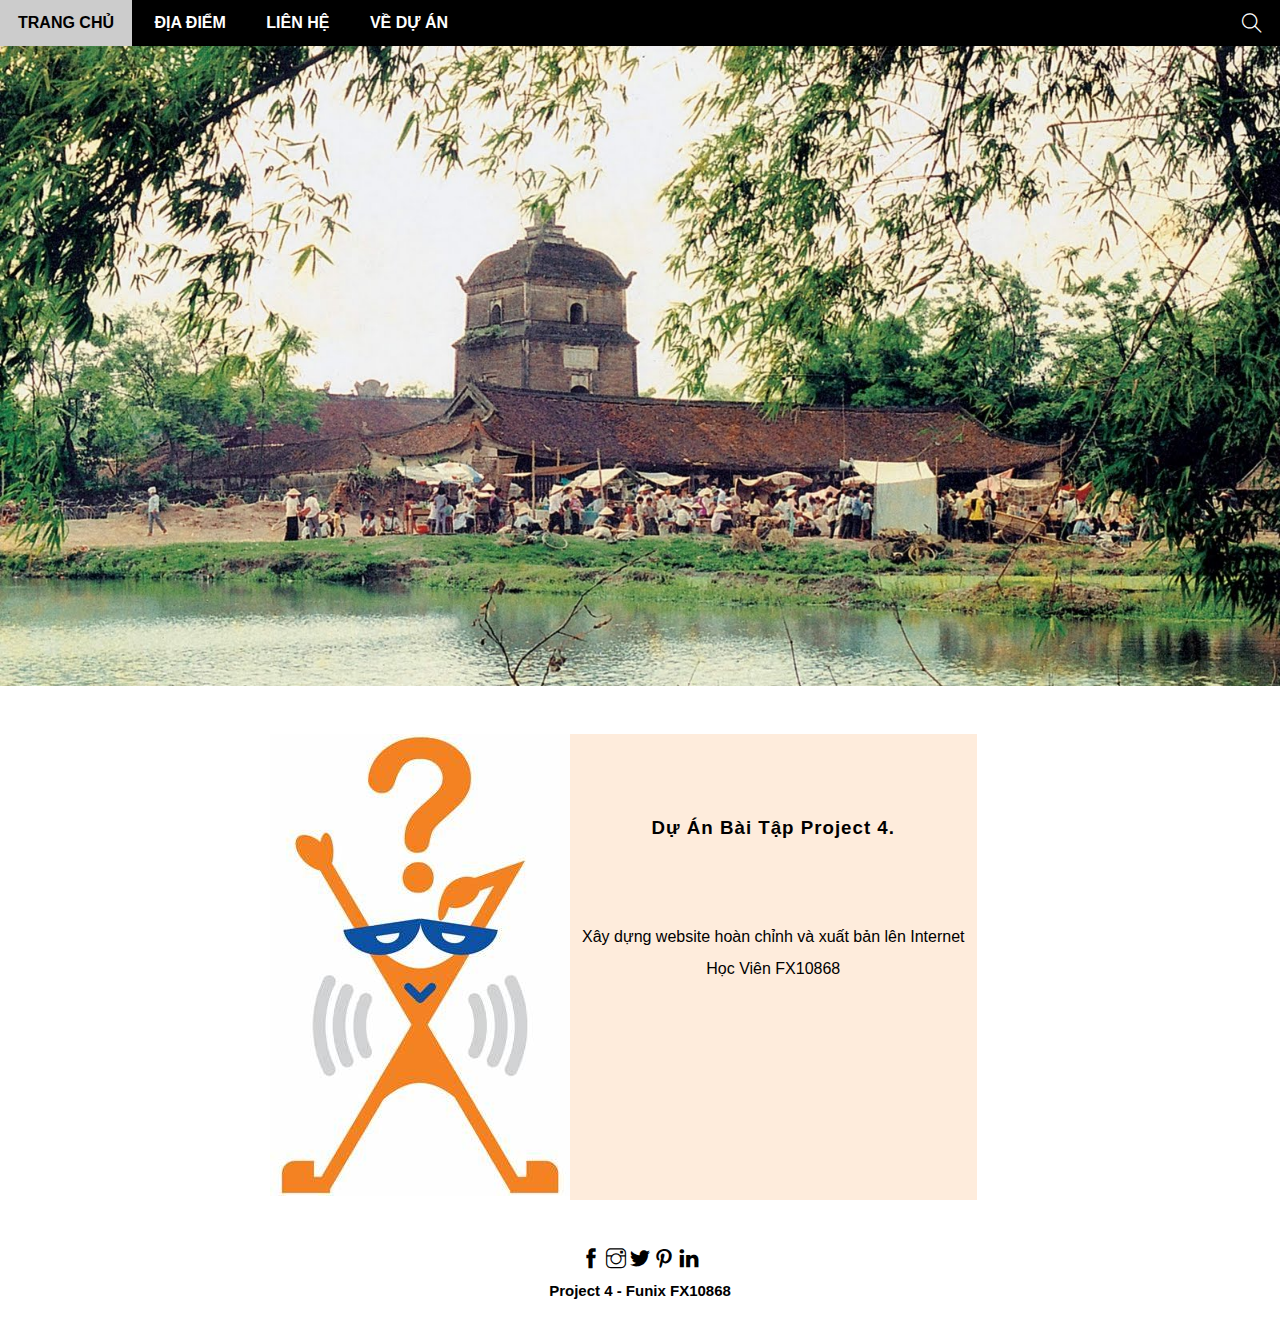
<file: aboutproject.html>
<!DOCTYPE html>
<html lang="en">
<head>
    <meta charset="UTF-8">
    <meta http-equiv="X-UA-Compatible" content="IE=edge">
    <meta name="viewport" content="width=device-width, initial-scale=1.0">
    <title>Thông Tin Dự Án</title>
    <link rel="stylesheet" href="/asset/css/grid.css">
    <link rel="stylesheet" href="/asset/css/style.css">
    <link rel="stylesheet" href="/asset/css/responsive.css">
    <link rel="stylesheet" href="/asset/css/stylelocation.css">
    <link rel="stylesheet" href="asset\font\themify-icons\themify-icons.css">
</head>
<body>
    <div class="header">
        <!-- Begin: Nav -->
        <ul class="navbar">
            <li><a href="/index.html">Trang chủ</a></li>
            <li><a href="/location.html">Địa điểm</a></li>
            <li><a href="/contact.html">Liên hệ</a></li>
            <li><a href="/aboutproject.html">Về dự án</a></li>
        </ul>
        <!-- End: Nav -->

        <!-- Search Icon -->
        <div class="search-btn">
            <i class="search-icon ti-search"></i>
        </div>
    </div>

    <div class="slider">
        
    </div>

    <div class="row aboutproject">
        <div class="box-one">
            <img src="/asset/img/img-location/funiximg.jpg" alt="anh Funix" class="anhfunix">
        </div>
        <div class="abouttext">
            <h3 class="textproject"> Dự Án Bài Tập Project 4.</h3>
            <p> Xây dựng website hoàn chỉnh và xuất bản lên Internet</p>
            <p> Học Viên FX10868</p>
        </div>
    </div>

    <div class="footer">
        <div class="social-list">
            <a href=""><i class="ti-facebook"></i></a>
            <a href=""><i class="ti-instagram"></i></a>
            <a href=""><i class="ti-twitter-alt"></i></a>
            <a href=""><i class="ti-pinterest"></i></a>
            <a href=""><i class="ti-linkedin"></i></a>
        </div>
        <p class="copyright">Project 4 - Funix FX10868</p>

    </div>
</body>
</html>
</file>
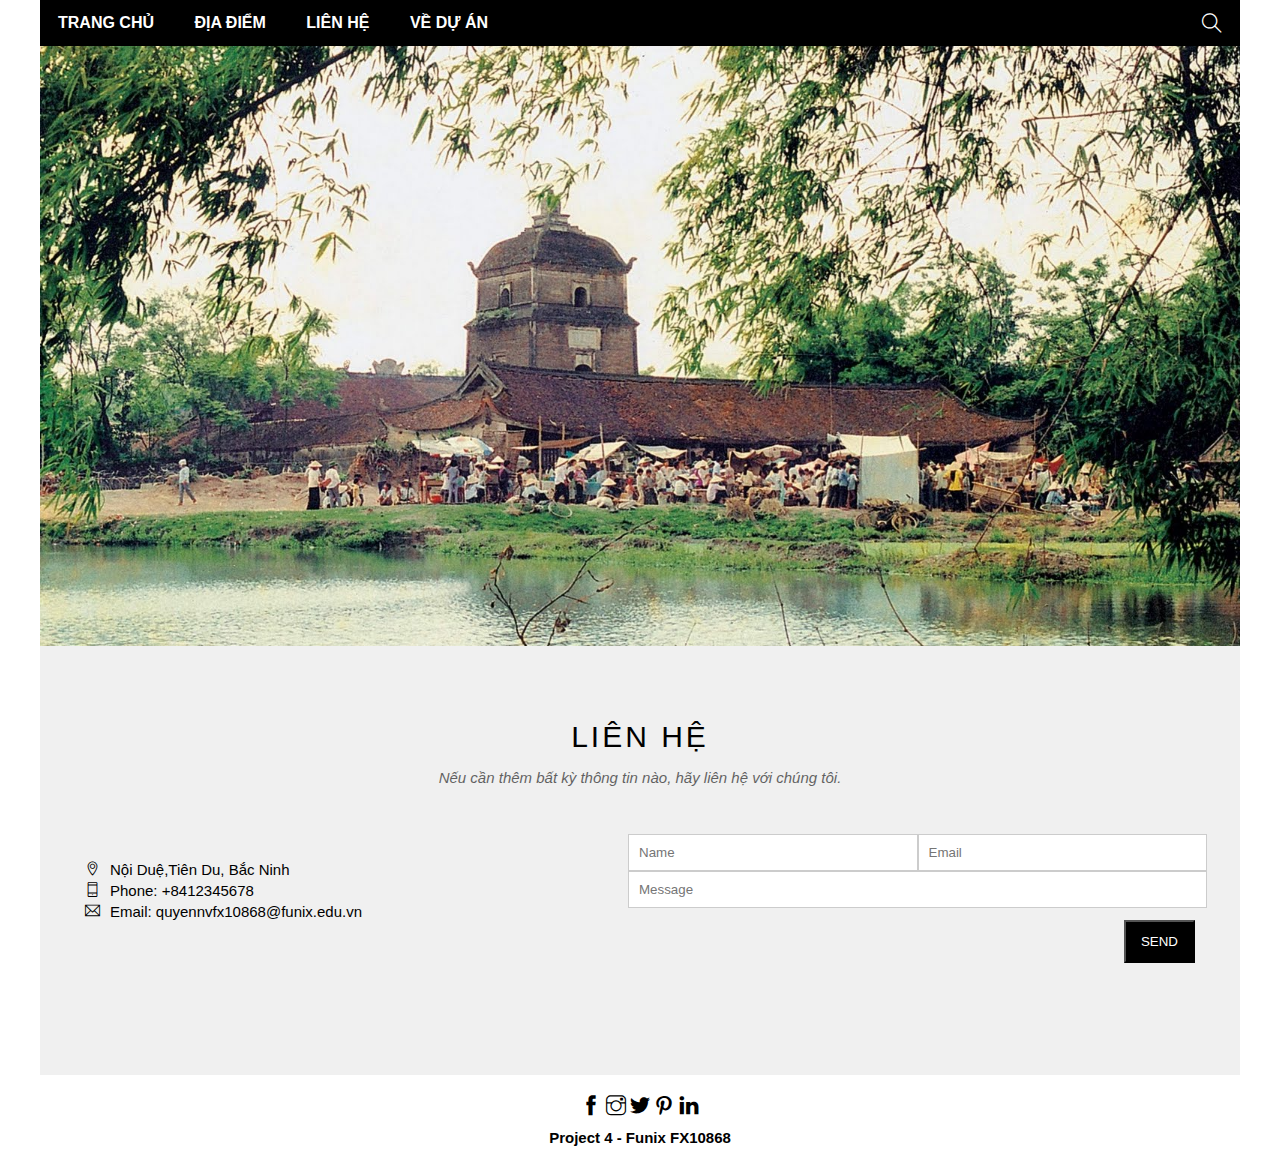
<file: contact.html>
<!DOCTYPE html>
<html lang="en">
<head>
    <meta charset="UTF-8">
    <meta http-equiv="X-UA-Compatible" content="IE=edge">
    <meta name="viewport" content="width=device-width, initial-scale=1.0">
    <title>Liên Hệ</title>
    <link rel="stylesheet" href="/asset/css/grid.css">
    <link rel="stylesheet" href="/asset/css/style.css">
    <link rel="stylesheet" href="/asset/css/responsive.css">
    <link rel="stylesheet" href="/asset/css/stylelocation.css">
    <link rel="stylesheet" href="asset\font\themify-icons\themify-icons.css">
</head>
<body>
    <div class="contact grid wide">
        <div class="header">
            <!-- Begin: Nav -->
            <ul class="navbar">
                <li><a href="/index.html">Trang chủ</a></li>
                <li><a href="/location.html">Địa điểm</a></li>
                <li><a href="/contact.html">Liên hệ</a></li>
                <li><a href="/aboutproject.html">Về dự án</a></li>
            </ul>
            <!-- End: Nav -->
    
            <!-- Search Icon -->
            <div class="search-btn">
                <i class="search-icon ti-search"></i>
            </div>
        </div>
    
        <div class="slider">
            
        </div>
        <div class="content-section contact-section">
            <h2 class="section-heading">LIÊN HỆ</h2>
            <p class="sub-heading">Nếu cần thêm bất kỳ thông tin nào, hãy liên hệ với chúng tôi.</p>
            <div class="row contact-form">
                <div class="text-form-info l-6 m-12 c-12">
                    <p><i class="ti-location-pin"></i>Nội Duệ,Tiên Du, Bắc Ninh</p>
                    <p><i class="ti-mobile"></i>Phone: +8412345678</p>
                    <p><i class="ti-email"></i>Email: quyennvfx10868@funix.edu.vn</p>
                </div>
                <div class="text-form l-6 m-12 c-12">
                    <div class="row">
                        <div class="form-name-mail l-6 m-6 c-12">
                            <input type="text" name="" placeholder="Name" required id="" class="form-control">
                        </div>
                        <div class="form-name-mail l-6 m-6 c-12">
                            <input type="email" name="" placeholder="Email" required id="" class="form-control">
                        </div>
                    </div>
                    <div class="row">
                        <div class="form-message l-12 m-12 c-12">
                            <input type="text" name="" placeholder="Message" required id="" class="form-control">
                        </div>
                    </div>
                    <input class="btn-submit" type="submit" value="SEND">
                </div>

            </div>
        </div>

        <div class="footer">
            <div class="social-list">
                <a href=""><i class="ti-facebook"></i></a>
                <a href=""><i class="ti-instagram"></i></a>
                <a href=""><i class="ti-twitter-alt"></i></a>
                <a href=""><i class="ti-pinterest"></i></a>
                <a href=""><i class="ti-linkedin"></i></a>
            </div>
            <p class="copyright">Project 4 - Funix FX10868</p>

        </div>

    </div>

    
</body>
</html>
</file>
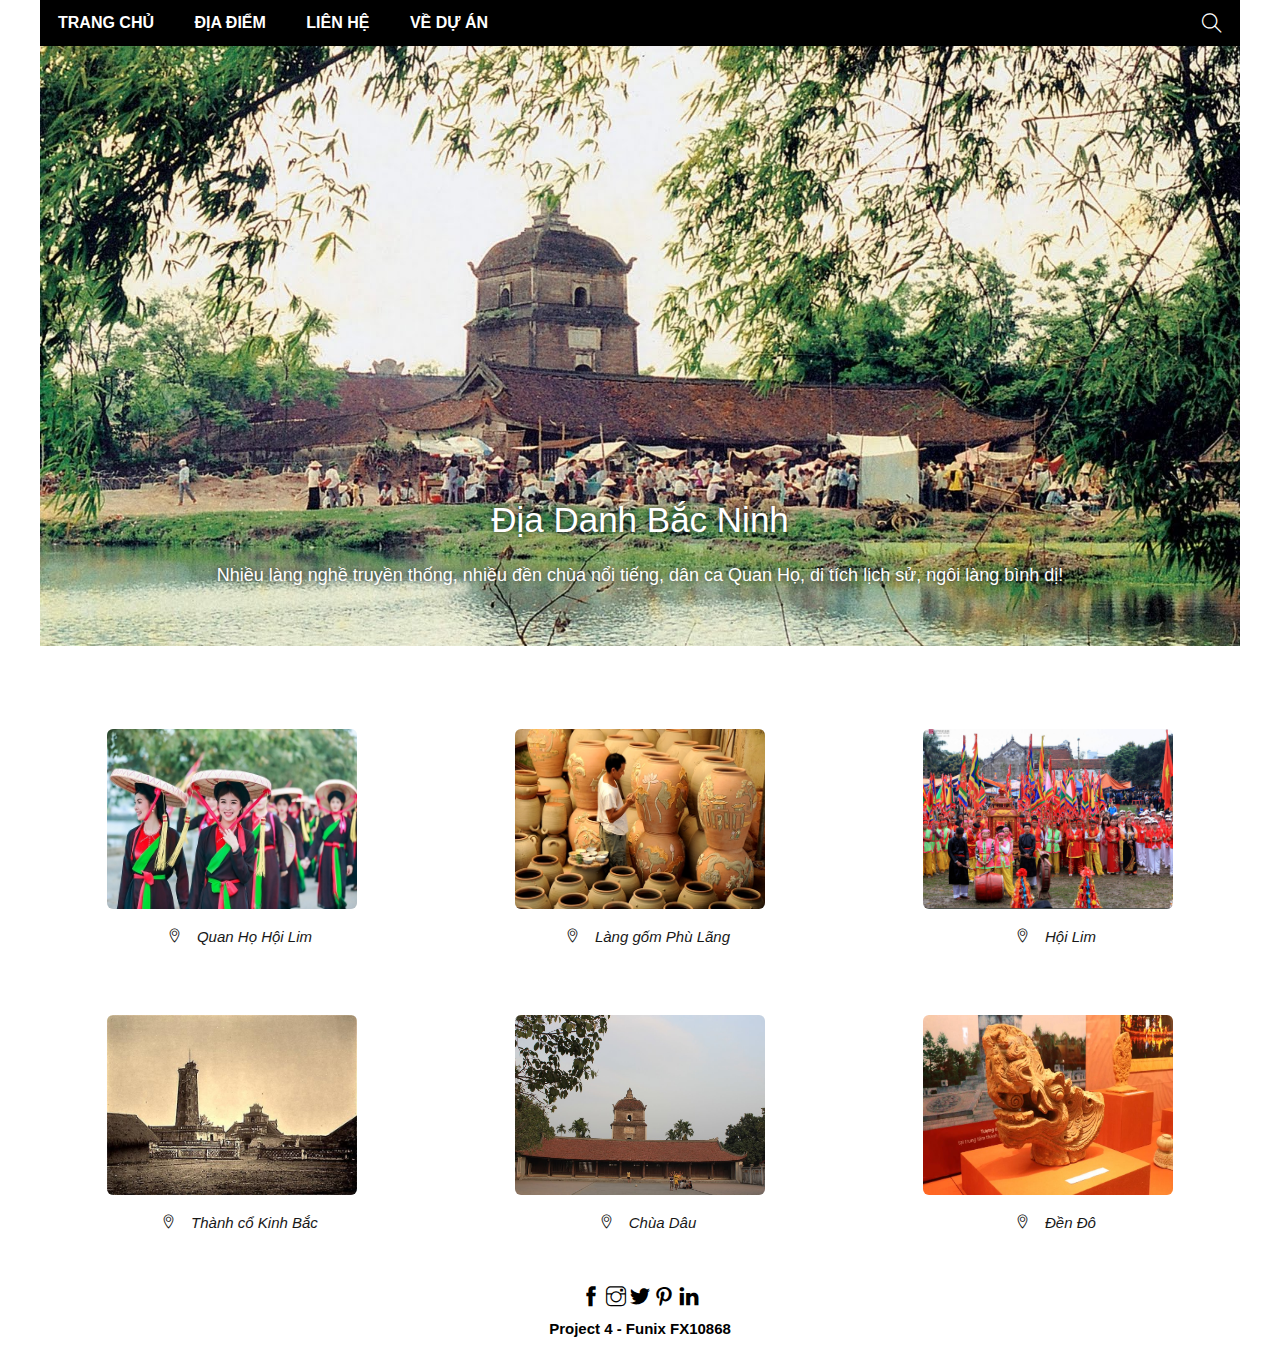
<file: location.html>
<!DOCTYPE html>
<html lang="en">
<head>
    <meta charset="UTF-8">
    <meta http-equiv="X-UA-Compatible" content="IE=edge">
    <meta name="viewport" content="width=device-width, initial-scale=1.0">
    <title>Địa Điểm Du Lịch Tại Bắc Ninh</title>
    <link rel="stylesheet" href="/asset/css/grid.css">
    <link rel="stylesheet" href="/asset/css/style.css">
    <link rel="stylesheet" href="/asset/css/responsive.css">
    <link rel="stylesheet" href="/asset/css/stylelocation.css">
    <link rel="stylesheet" href="asset\font\themify-icons\themify-icons.css">
</head>
<body>
<div class="location-main grid wide">
    <div class="header">
        <!-- Begin: Nav -->
        <ul class="navbar">
            <li><a href="/index.html">Trang chủ</a></li>
            <li><a href="/location.html">Địa điểm</a></li>
            <li><a href="/contact.html">Liên hệ</a></li>
            <li><a href="/aboutproject.html">Về dự án</a></li>
        </ul>
        <!-- End: Nav -->

        <!-- Search Icon -->
        <div class="search-btn">
            <i class="search-icon ti-search"></i>
        </div>
    </div>

    <div class="slider">
        <div class="text-content">
            <h2 class="text-heading">Địa Danh Bắc Ninh</h2>
            <div class="text-description">Nhiều làng nghề truyền thống, nhiều đền chùa nổi tiếng, dân ca Quan Họ, di tích lịch sử, ngôi làng bình dị! </div>
        </div>
    </div>

    <div class="img-list row">
        <div class="img-item l-4 m-6 c-12">
            <img src="/asset/img/img-location/quan-ho.jpg" alt="Dân ca Quan Họ" class="img-location">
            <p class="name-img"><i class="ti-location-pin location-icon"></i>Quan Họ Hội Lim</p>
        </div>
        <div class="img-item l-4 m-6 c-12">
            <img src="/asset/img/img-location/gomphulang.jpg" alt="làng nghề truyền thống" class="img-location">
            <p class="name-img"><i class="ti-location-pin location-icon"></i>Làng gốm Phù Lãng</p>
        </div>
        <div class="img-item l-4 m-6 c-12">
            <img src="/asset/img/img-location/Le hoi.jpg" alt="lễ hội" class="img-location">
            <p class="name-img"><i class="ti-location-pin location-icon"></i>Hội Lim</p>
        </div>
        <div class="img-item l-4 m-6 c-12">
            <img src="/asset/img/img-location/ciadel.jpg" alt="Thành cổ Bắc Ninh" class="img-location">
            <p class="name-img"><i class="ti-location-pin location-icon"></i>Thành cổ Kinh Bắc</p>
        </div>
        <div class="img-item l-4 m-6 c-12">
            <img src="/asset/img/img-location/oldest temple.jpg" alt="Ngôi chùa cổ nhất Việt Nam" class="img-location">
            <p class="name-img"><i class="ti-location-pin location-icon"></i>Chùa Dâu</p>
        </div>
        <div class="img-item l-4 m-6 c-12">
            <img src="/asset/img/img-location/nha ly.jpg" alt="Di tích nhà Lý" class="img-location">
            <p class="name-img"><i class="ti-location-pin location-icon"></i>Đền Đô</p>
        </div>
    </div>

    <div class="footer">
        <div class="social-list">
            <a href=""><i class="ti-facebook"></i></a>
            <a href=""><i class="ti-instagram"></i></a>
            <a href=""><i class="ti-twitter-alt"></i></a>
            <a href=""><i class="ti-pinterest"></i></a>
            <a href=""><i class="ti-linkedin"></i></a>
        </div>
        <p class="copyright">Project 4 - Funix FX10868</p>

    </div>



</div>
</body>
</html>
</file>
<file: asset/css/grid.css>
.grid {
    width: 100%;
    display: block;
    padding: 0;
}

.grid.wide {
    max-width: 1200px;
    margin: 0 auto;
}

.row {
    display: flex;
    flex-wrap: wrap;
    margin-left: -4px;
    margin-right: -4px;
}

.row.no-gutters {
    margin-left: 0;
    margin-right: 0;
}

.col {
    padding-left: 4px;
    padding-right: 4px;
}

.row.no-gutters .col {
    padding-left: 0;
    padding-right: 0;
}

.c-0 {
    display: none;
}

.c-1 {
    flex: 0 0 8.33333%;
    max-width: 8.33333%;
}

.c-2 {
    flex: 0 0 16.66667%;
    max-width: 16.66667%;
}

.c-3 {
    flex: 0 0 25%;
    max-width: 25%;
}

.c-4 {
    flex: 0 0 33.33333%;
    max-width: 33.33333%;
}

.c-5 {
    flex: 0 0 41.66667%;
    max-width: 41.66667%;
}

.c-6 {
    flex: 0 0 50%;
    max-width: 50%;
}

.c-7 {
    flex: 0 0 58.33333%;
    max-width: 58.33333%;
}

.c-8 {
    flex: 0 0 66.66667%;
    max-width: 66.66667%;
}

.c-9 {
    flex: 0 0 75%;
    max-width: 75%;
}

.c-10 {
    flex: 0 0 83.33333%;
    max-width: 83.33333%;
}

.c-11 {
    flex: 0 0 91.66667%;
    max-width: 91.66667%;
}

.c-12 {
    flex: 0 0 100%;
    max-width: 100%;
}

.c-o-1 {
    margin-left: 8.33333%;
}

.c-o-2 {
    margin-left: 16.66667%;
}

.c-o-3 {
    margin-left: 25%;
}

.c-o-4 {
    margin-left: 33.33333%;
}

.c-o-5 {
    margin-left: 41.66667%;
}

.c-o-6 {
    margin-left: 50%;
}

.c-o-7 {
    margin-left: 58.33333%;
}

.c-o-8 {
    margin-left: 66.66667%;
}

.c-o-9 {
    margin-left: 75%;
}

.c-o-10 {
    margin-left: 83.33333%;
}

.c-o-11 {
    margin-left: 91.66667%;
}

/* >= Tablet */
@media (min-width: 740px) {
    .row {
        margin-left: -8px;
        margin-right: -8px;
    }

    .col {
        padding-left: 8px;
        padding-right: 8px;
    }

    .m-0 {
        display: none;
    }

    .m-1,
    .m-2,
    .m-3,
    .m-4,
    .m-5,
    .m-6,
    .m-7,
    .m-8,
    .m-9,
    .m-10,
    .m-11,
    .m-12 {
        display: block;
    }

    .m-1 {
        flex: 0 0 8.33333%;
        max-width: 8.33333%;
    }

    .m-2 {
        flex: 0 0 16.66667%;
        max-width: 16.66667%;
    }

    .m-3 {
        flex: 0 0 25%;
        max-width: 25%;
    }

    .m-4 {
        flex: 0 0 33.33333%;
        max-width: 33.33333%;
    }

    .m-5 {
        flex: 0 0 41.66667%;
        max-width: 41.66667%;
    }

    .m-6 {
        flex: 0 0 50%;
        max-width: 50%;
    }

    .m-7 {
        flex: 0 0 58.33333%;
        max-width: 58.33333%;
    }

    .m-8 {
        flex: 0 0 66.66667%;
        max-width: 66.66667%;
    }

    .m-9 {
        flex: 0 0 75%;
        max-width: 75%;
    }

    .m-10 {
        flex: 0 0 83.33333%;
        max-width: 83.33333%;
    }

    .m-11 {
        flex: 0 0 91.66667%;
        max-width: 91.66667%;
    }

    .m-12 {
        flex: 0 0 100%;
        max-width: 100%;
    }

    .m-o-1 {
        margin-left: 8.33333%;
    }

    .m-o-2 {
        margin-left: 16.66667%;
    }

    .m-o-3 {
        margin-left: 25%;
    }

    .m-o-4 {
        margin-left: 33.33333%;
    }

    .m-o-5 {
        margin-left: 41.66667%;
    }

    .m-o-6 {
        margin-left: 50%;
    }

    .m-o-7 {
        margin-left: 58.33333%;
    }

    .m-o-8 {
        margin-left: 66.66667%;
    }

    .m-o-9 {
        margin-left: 75%;
    }

    .m-o-10 {
        margin-left: 83.33333%;
    }

    .m-o-11 {
        margin-left: 91.66667%;
    }
}

/* PC medium resolution > */
@media (min-width: 1113px) {
    .row {
        margin-left: -12px;
        margin-right: -12px;
    }

    .row.sm-gutter {
        margin-left: -5px;
        margin-right: -5px;
    }

    .col {
        padding-left: 12px;
        padding-right: 12px;
    }

    .row.sm-gutter .col {
        padding-left: 5px;
        padding-right: 5px;
    }

    .l-0 {
        display: none;
    }

    .l-1,
    .l-2,
    .l-2-4,
    .l-3,
    .l-4,
    .l-5,
    .l-6,
    .l-7,
    .l-8,
    .l-9,
    .l-10,
    .l-11,
    .l-12 {
        display: block;
    }

    .l-1 {
        flex: 0 0 8.33333%;
        max-width: 8.33333%;
    }

    .l-2 {
        flex: 0 0 16.66667%;
        max-width: 16.66667%;
    }

    .l-2-4 {
        flex: 0 0 20%;
        max-width: 20%;
    }

    .l-3 {
        flex: 0 0 25%;
        max-width: 25%;
    }

    .l-4 {
        flex: 0 0 33.33333%;
        max-width: 33.33333%;
    }

    .l-5 {
        flex: 0 0 41.66667%;
        max-width: 41.66667%;
    }

    .l-6 {
        flex: 0 0 50%;
        max-width: 50%;
    }

    .l-7 {
        flex: 0 0 58.33333%;
        max-width: 58.33333%;
    }

    .l-8 {
        flex: 0 0 66.66667%;
        max-width: 66.66667%;
    }

    .l-9 {
        flex: 0 0 75%;
        max-width: 75%;
    }

    .l-10 {
        flex: 0 0 83.33333%;
        max-width: 83.33333%;
    }

    .l-11 {
        flex: 0 0 91.66667%;
        max-width: 91.66667%;
    }

    .l-12 {
        flex: 0 0 100%;
        max-width: 100%;
    }

    .l-o-1 {
        margin-left: 8.33333%;
    }

    .l-o-2 {
        margin-left: 16.66667%;
    }

    .l-o-3 {
        margin-left: 25%;
    }

    .l-o-4 {
        margin-left: 33.33333%;
    }

    .l-o-5 {
        margin-left: 41.66667%;
    }

    .l-o-6 {
        margin-left: 50%;
    }

    .l-o-7 {
        margin-left: 58.33333%;
    }

    .l-o-8 {
        margin-left: 66.66667%;
    }

    .l-o-9 {
        margin-left: 75%;
    }

    .l-o-10 {
        margin-left: 83.33333%;
    }

    .l-o-11 {
        margin-left: 91.66667%;
    }
}

/* Tablet - PC low resolution */
@media (min-width: 740px) and (max-width: 1023px) {
    .wide {
        width: 644px;
    }
}

/* > PC low resolution */
@media (min-width: 1024px) and (max-width: 1239px) {
    .wide {
        width: 984px;
    }

    .wide .row {
        margin-left: -12px;
        margin-right: -12px;
    }

    .wide .row.sm-gutter {
        margin-left: -5px;
        margin-right: -5px;
    }

    .wide .col {
        padding-left: 12px;
        padding-right: 12px;
    }

    .wide .row.sm-gutter .col {
        padding-left: 5px;
        padding-right: 5px;
    }

    .wide .l-0 {
        display: none;
    }

    .wide .l-1,
    .wide .l-2,
    .wide .l-2-4,
    .wide .l-3,
    .wide .l-4,
    .wide .l-5,
    .wide .l-6,
    .wide .l-7,
    .wide .l-8,
    .wide .l-9,
    .wide .l-10,
    .wide .l-11,
    .wide .l-12 {
        display: block;
    }

    .wide .l-1 {
        flex: 0 0 8.33333%;
        max-width: 8.33333%;
    }

    .wide .l-2 {
        flex: 0 0 16.66667%;
        max-width: 16.66667%;
    }

    .wide .l-2-4 {
        flex: 0 0 20%;
        max-width: 20%;
    }

    .wide .l-3 {
        flex: 0 0 25%;
        max-width: 25%;
    }

    .wide .l-4 {
        flex: 0 0 33.33333%;
        max-width: 33.33333%;
    }

    .wide .l-5 {
        flex: 0 0 41.66667%;
        max-width: 41.66667%;
    }

    .wide .l-6 {
        flex: 0 0 50%;
        max-width: 50%;
    }

    .wide .l-7 {
        flex: 0 0 58.33333%;
        max-width: 58.33333%;
    }

    .wide .l-8 {
        flex: 0 0 66.66667%;
        max-width: 66.66667%;
    }

    .wide .l-9 {
        flex: 0 0 75%;
        max-width: 75%;
    }

    .wide .l-10 {
        flex: 0 0 83.33333%;
        max-width: 83.33333%;
    }

    .wide .l-11 {
        flex: 0 0 91.66667%;
        max-width: 91.66667%;
    }

    .wide .l-12 {
        flex: 0 0 100%;
        max-width: 100%;
    }

    .wide .l-o-1 {
        margin-left: 8.33333%;
    }

    .wide .l-o-2 {
        margin-left: 16.66667%;
    }

    .wide .l-o-3 {
        margin-left: 25%;
    }

    .wide .l-o-4 {
        margin-left: 33.33333%;
    }

    .wide .l-o-5 {
        margin-left: 41.66667%;
    }

    .wide .l-o-6 {
        margin-left: 50%;
    }

    .wide .l-o-7 {
        margin-left: 58.33333%;
    }

    .wide .l-o-8 {
        margin-left: 66.66667%;
    }

    .wide .l-o-9 {
        margin-left: 75%;
    }

    .wide .l-o-10 {
        margin-left: 83.33333%;
    }

    .wide .l-o-11 {
        margin-left: 91.66667%;
    }
}
</file>
<file: asset/css/style.css>
* {
    padding: 0px;
    margin: 0px;
    box-sizing: border-box;
}

.clear {
    clear: both;
}

html {
    font-family: Arial, Helvetica, sans-serif;
}

.main { 
}

/* BEGIN: HEADER */
.header {
    height: 46px;
    background-color: #000;
    overflow: hidden;
    /* position: fixed; */
}

.navbar {
    display: inline-block;

}

.navbar li {
    display: inline-block;
}

.navbar li:hover a {
    color: #000;
    background-color: #ccc;
    display: inline-block;
}

.navbar li a {
    color: #fff;
    text-decoration: none;
    line-height: 46px;
    padding: 0 18px;
    text-transform: uppercase;
    font-weight: 700;
}

.header .search-btn {
    float: right;
    color: #fff;
}

.header .search-btn:hover {
    cursor: pointer;
    background-color: rgb(141, 0, 0);

}

.header .search-icon {
    font-size: 20px;
    padding: 0 18px;
    line-height: 46px;
}

/* END HEADER */


/* START SLIDER */
.slider {
    /* margin-top: 46px; */
    position: relative;
    padding-top: 50%;
    background: url('/asset/img/slide-lang-quan-ho.jpg') center/ cover no-repeat;

}

.text-content {
    position: absolute;
    bottom: 10%;
    color: #fff;
    width: 100%;
    text-align:center;
    text-shadow: 0 0 5px rgb(51, 51, 51);
}

.text-heading {
    font-weight: 500;
    font-size: 35px;

}
.text-description {
    font-size: 18px;
    margin-top: 25px;

}
/* END SLIDER */

.content {

}

.content-section {
    padding: 64px 15px;
    /* left: auto;
    right: auto; */
    text-align: center;
}

.section-heading {
    margin: 10px 0;
    font-weight: 500;
    font-size: 30px;
    letter-spacing: 3px;

}

.sub-heading {
    margin: 15px 0;
    opacity: 0.6;
    font-size: 15px;
    font-style: italic;
    

}

.about-text {
    margin: 15px 0;
    text-align: justify;
    font-size: 15px;
    line-height: 1.6;


}

.img-list {
    margin-top: 48px;

}

.img-item {
    padding: 20px 0;
    float: left;
    width: 33.33%;
    text-align: center;

}

.name-img {
    margin: 15px 0;
    opacity: 0.9;
    font-size: 15px;
    font-style: italic;

}

.img-location {
    margin-top: 15px;
    width: 250px;
    height: 180px;
    border-radius: 6px;
 
}

/* CONTACT FORM */

.contact-section {
    background-color: rgb(240 240 240);
    

}

.contact-form {
    margin: 48px 30px;

}

.text-form-info {
    text-align: left;
    font-size: 15px;
    line-height: 1.4;
    padding: 25px 0;

}

.text-form .form-control {
    padding: 10px;
    border: 1px solid #ccc;
    width: 100%;

}

.text-form-info i {
    width: 25px;
    display: inline-block;
}

.text-form .form-message {
    width: 100%;
    display: block;
}

.btn-submit {
    margin-top: 12px;
    padding: 12px 15px;
    float: right;
    background-color: #000;
    color: #fff;
    border-radius: 1px solid #ccc;
}

.btn-submit:hover {
    cursor: pointer;
    opacity: 0.8;

}


.footer {

}

.social-list {
    width: 100%;
    text-align: center;
    margin-top: 20px;
    
}

.social-list a {
    text-decoration: none;
    color: #000;
    font-size: 20px;

}

.copyright {
    width: 100%;
    text-align: center;
    font-size: 15px;
    padding: 10px 0;
    margin-bottom: 20px;
    font-weight: 600;
}
</file>
<file: asset/css/responsive.css>
/* BREAK POINT */

/* PC */
@media (min-width: 1024px) {
    .contact-form {
        margin: 48px 30px;
    
    }
}


/* Tablet */
@media (min-width: 740px) and (max-width: 1023px) {
    .btn-submit {
        width: 100%;
    }

}



/* Mobile */
@media (max-width: 739px) {
    .navbar li {
        display: block;
    }
    .btn-submit {
        width: 100%;
    }

}
</file>
<file: asset/font/themify-icons/demo-files/demo.css>
body {
	font: normal 1em/1.5em Arial, Helvetica, sans-serif;
	max-width: 90%;
	margin: 30px auto 0;
}
h1, h3 {
	font-weight: normal;
}
h3 {
	font-size: 1.4;
	text-transform: uppercase;
	letter-spacing: 1px;
}

.icon-section {
	margin: 0 0 3em;
	clear: both;
	overflow: hidden;
}
.icon-container {
	width: 240px; 
	padding: .7em 0;
	float: left; 
	position: relative;
	text-align: left;
}
.icon-container [class^="ti-"], 
.icon-container [class*=" ti-"] {
	color: #000;
	position: absolute;
	margin-top: 3px;
	transition: .3s;
}
.icon-container:hover [class^="ti-"],
.icon-container:hover [class*=" ti-"] {
	font-size: 2.2em;
	margin-top: -5px;
}
.icon-container:hover .icon-name {
	color: #000;
}
.icon-name {
	color: #aaa;
	margin-left: 35px;
	font-size: .8em;
	transition: .3s;
}
.icon-container:hover .icon-name {
	margin-left: 45px;
}
</file>
<file: asset/font/themify-icons/themify-icons.css>
@font-face {
	font-family: 'themify';
	src:url('fonts/themify.eot?-fvbane');
	src:url('fonts/themify.eot?#iefix-fvbane') format('embedded-opentype'),
		url('fonts/themify.woff?-fvbane') format('woff'),
		url('fonts/themify.ttf?-fvbane') format('truetype'),
		url('fonts/themify.svg?-fvbane#themify') format('svg');
	font-weight: normal;
	font-style: normal;
}

[class^="ti-"], [class*=" ti-"] {
	font-family: 'themify';
	speak: none;
	font-style: normal;
	font-weight: normal;
	font-variant: normal;
	text-transform: none;
	line-height: 1;

	/* Better Font Rendering =========== */
	-webkit-font-smoothing: antialiased;
	-moz-osx-font-smoothing: grayscale;
}

.ti-wand:before {
	content: "\e600";
}
.ti-volume:before {
	content: "\e601";
}
.ti-user:before {
	content: "\e602";
}
.ti-unlock:before {
	content: "\e603";
}
.ti-unlink:before {
	content: "\e604";
}
.ti-trash:before {
	content: "\e605";
}
.ti-thought:before {
	content: "\e606";
}
.ti-target:before {
	content: "\e607";
}
.ti-tag:before {
	content: "\e608";
}
.ti-tablet:before {
	content: "\e609";
}
.ti-star:before {
	content: "\e60a";
}
.ti-spray:before {
	content: "\e60b";
}
.ti-signal:before {
	content: "\e60c";
}
.ti-shopping-cart:before {
	content: "\e60d";
}
.ti-shopping-cart-full:before {
	content: "\e60e";
}
.ti-settings:before {
	content: "\e60f";
}
.ti-search:before {
	content: "\e610";
}
.ti-zoom-in:before {
	content: "\e611";
}
.ti-zoom-out:before {
	content: "\e612";
}
.ti-cut:before {
	content: "\e613";
}
.ti-ruler:before {
	content: "\e614";
}
.ti-ruler-pencil:before {
	content: "\e615";
}
.ti-ruler-alt:before {
	content: "\e616";
}
.ti-bookmark:before {
	content: "\e617";
}
.ti-bookmark-alt:before {
	content: "\e618";
}
.ti-reload:before {
	content: "\e619";
}
.ti-plus:before {
	content: "\e61a";
}
.ti-pin:before {
	content: "\e61b";
}
.ti-pencil:before {
	content: "\e61c";
}
.ti-pencil-alt:before {
	content: "\e61d";
}
.ti-paint-roller:before {
	content: "\e61e";
}
.ti-paint-bucket:before {
	content: "\e61f";
}
.ti-na:before {
	content: "\e620";
}
.ti-mobile:before {
	content: "\e621";
}
.ti-minus:before {
	content: "\e622";
}
.ti-medall:before {
	content: "\e623";
}
.ti-medall-alt:before {
	content: "\e624";
}
.ti-marker:before {
	content: "\e625";
}
.ti-marker-alt:before {
	content: "\e626";
}
.ti-arrow-up:before {
	content: "\e627";
}
.ti-arrow-right:before {
	content: "\e628";
}
.ti-arrow-left:before {
	content: "\e629";
}
.ti-arrow-down:before {
	content: "\e62a";
}
.ti-lock:before {
	content: "\e62b";
}
.ti-location-arrow:before {
	content: "\e62c";
}
.ti-link:before {
	content: "\e62d";
}
.ti-layout:before {
	content: "\e62e";
}
.ti-layers:before {
	content: "\e62f";
}
.ti-layers-alt:before {
	content: "\e630";
}
.ti-key:before {
	content: "\e631";
}
.ti-import:before {
	content: "\e632";
}
.ti-image:before {
	content: "\e633";
}
.ti-heart:before {
	content: "\e634";
}
.ti-heart-broken:before {
	content: "\e635";
}
.ti-hand-stop:before {
	content: "\e636";
}
.ti-hand-open:before {
	content: "\e637";
}
.ti-hand-drag:before {
	content: "\e638";
}
.ti-folder:before {
	content: "\e639";
}
.ti-flag:before {
	content: "\e63a";
}
.ti-flag-alt:before {
	content: "\e63b";
}
.ti-flag-alt-2:before {
	content: "\e63c";
}
.ti-eye:before {
	content: "\e63d";
}
.ti-export:before {
	content: "\e63e";
}
.ti-exchange-vertical:before {
	content: "\e63f";
}
.ti-desktop:before {
	content: "\e640";
}
.ti-cup:before {
	content: "\e641";
}
.ti-crown:before {
	content: "\e642";
}
.ti-comments:before {
	content: "\e643";
}
.ti-comment:before {
	content: "\e644";
}
.ti-comment-alt:before {
	content: "\e645";
}
.ti-close:before {
	content: "\e646";
}
.ti-clip:before {
	content: "\e647";
}
.ti-angle-up:before {
	content: "\e648";
}
.ti-angle-right:before {
	content: "\e649";
}
.ti-angle-left:before {
	content: "\e64a";
}
.ti-angle-down:before {
	content: "\e64b";
}
.ti-check:before {
	content: "\e64c";
}
.ti-check-box:before {
	content: "\e64d";
}
.ti-camera:before {
	content: "\e64e";
}
.ti-announcement:before {
	content: "\e64f";
}
.ti-brush:before {
	content: "\e650";
}
.ti-briefcase:before {
	content: "\e651";
}
.ti-bolt:before {
	content: "\e652";
}
.ti-bolt-alt:before {
	content: "\e653";
}
.ti-blackboard:before {
	content: "\e654";
}
.ti-bag:before {
	content: "\e655";
}
.ti-move:before {
	content: "\e656";
}
.ti-arrows-vertical:before {
	content: "\e657";
}
.ti-arrows-horizontal:before {
	content: "\e658";
}
.ti-fullscreen:before {
	content: "\e659";
}
.ti-arrow-top-right:before {
	content: "\e65a";
}
.ti-arrow-top-left:before {
	content: "\e65b";
}
.ti-arrow-circle-up:before {
	content: "\e65c";
}
.ti-arrow-circle-right:before {
	content: "\e65d";
}
.ti-arrow-circle-left:before {
	content: "\e65e";
}
.ti-arrow-circle-down:before {
	content: "\e65f";
}
.ti-angle-double-up:before {
	content: "\e660";
}
.ti-angle-double-right:before {
	content: "\e661";
}
.ti-angle-double-left:before {
	content: "\e662";
}
.ti-angle-double-down:before {
	content: "\e663";
}
.ti-zip:before {
	content: "\e664";
}
.ti-world:before {
	content: "\e665";
}
.ti-wheelchair:before {
	content: "\e666";
}
.ti-view-list:before {
	content: "\e667";
}
.ti-view-list-alt:before {
	content: "\e668";
}
.ti-view-grid:before {
	content: "\e669";
}
.ti-uppercase:before {
	content: "\e66a";
}
.ti-upload:before {
	content: "\e66b";
}
.ti-underline:before {
	content: "\e66c";
}
.ti-truck:before {
	content: "\e66d";
}
.ti-timer:before {
	content: "\e66e";
}
.ti-ticket:before {
	content: "\e66f";
}
.ti-thumb-up:before {
	content: "\e670";
}
.ti-thumb-down:before {
	content: "\e671";
}
.ti-text:before {
	content: "\e672";
}
.ti-stats-up:before {
	content: "\e673";
}
.ti-stats-down:before {
	content: "\e674";
}
.ti-split-v:before {
	content: "\e675";
}
.ti-split-h:before {
	content: "\e676";
}
.ti-smallcap:before {
	content: "\e677";
}
.ti-shine:before {
	content: "\e678";
}
.ti-shift-right:before {
	content: "\e679";
}
.ti-shift-left:before {
	content: "\e67a";
}
.ti-shield:before {
	content: "\e67b";
}
.ti-notepad:before {
	content: "\e67c";
}
.ti-server:before {
	content: "\e67d";
}
.ti-quote-right:before {
	content: "\e67e";
}
.ti-quote-left:before {
	content: "\e67f";
}
.ti-pulse:before {
	content: "\e680";
}
.ti-printer:before {
	content: "\e681";
}
.ti-power-off:before {
	content: "\e682";
}
.ti-plug:before {
	content: "\e683";
}
.ti-pie-chart:before {
	content: "\e684";
}
.ti-paragraph:before {
	content: "\e685";
}
.ti-panel:before {
	content: "\e686";
}
.ti-package:before {
	content: "\e687";
}
.ti-music:before {
	content: "\e688";
}
.ti-music-alt:before {
	content: "\e689";
}
.ti-mouse:before {
	content: "\e68a";
}
.ti-mouse-alt:before {
	content: "\e68b";
}
.ti-money:before {
	content: "\e68c";
}
.ti-microphone:before {
	content: "\e68d";
}
.ti-menu:before {
	content: "\e68e";
}
.ti-menu-alt:before {
	content: "\e68f";
}
.ti-map:before {
	content: "\e690";
}
.ti-map-alt:before {
	content: "\e691";
}
.ti-loop:before {
	content: "\e692";
}
.ti-location-pin:before {
	content: "\e693";
}
.ti-list:before {
	content: "\e694";
}
.ti-light-bulb:before {
	content: "\e695";
}
.ti-Italic:before {
	content: "\e696";
}
.ti-info:before {
	content: "\e697";
}
.ti-infinite:before {
	content: "\e698";
}
.ti-id-badge:before {
	content: "\e699";
}
.ti-hummer:before {
	content: "\e69a";
}
.ti-home:before {
	content: "\e69b";
}
.ti-help:before {
	content: "\e69c";
}
.ti-headphone:before {
	content: "\e69d";
}
.ti-harddrives:before {
	content: "\e69e";
}
.ti-harddrive:before {
	content: "\e69f";
}
.ti-gift:before {
	content: "\e6a0";
}
.ti-game:before {
	content: "\e6a1";
}
.ti-filter:before {
	content: "\e6a2";
}
.ti-files:before {
	content: "\e6a3";
}
.ti-file:before {
	content: "\e6a4";
}
.ti-eraser:before {
	content: "\e6a5";
}
.ti-envelope:before {
	content: "\e6a6";
}
.ti-download:before {
	content: "\e6a7";
}
.ti-direction:before {
	content: "\e6a8";
}
.ti-direction-alt:before {
	content: "\e6a9";
}
.ti-dashboard:before {
	content: "\e6aa";
}
.ti-control-stop:before {
	content: "\e6ab";
}
.ti-control-shuffle:before {
	content: "\e6ac";
}
.ti-control-play:before {
	content: "\e6ad";
}
.ti-control-pause:before {
	content: "\e6ae";
}
.ti-control-forward:before {
	content: "\e6af";
}
.ti-control-backward:before {
	content: "\e6b0";
}
.ti-cloud:before {
	content: "\e6b1";
}
.ti-cloud-up:before {
	content: "\e6b2";
}
.ti-cloud-down:before {
	content: "\e6b3";
}
.ti-clipboard:before {
	content: "\e6b4";
}
.ti-car:before {
	content: "\e6b5";
}
.ti-calendar:before {
	content: "\e6b6";
}
.ti-book:before {
	content: "\e6b7";
}
.ti-bell:before {
	content: "\e6b8";
}
.ti-basketball:before {
	content: "\e6b9";
}
.ti-bar-chart:before {
	content: "\e6ba";
}
.ti-bar-chart-alt:before {
	content: "\e6bb";
}
.ti-back-right:before {
	content: "\e6bc";
}
.ti-back-left:before {
	content: "\e6bd";
}
.ti-arrows-corner:before {
	content: "\e6be";
}
.ti-archive:before {
	content: "\e6bf";
}
.ti-anchor:before {
	content: "\e6c0";
}
.ti-align-right:before {
	content: "\e6c1";
}
.ti-align-left:before {
	content: "\e6c2";
}
.ti-align-justify:before {
	content: "\e6c3";
}
.ti-align-center:before {
	content: "\e6c4";
}
.ti-alert:before {
	content: "\e6c5";
}
.ti-alarm-clock:before {
	content: "\e6c6";
}
.ti-agenda:before {
	content: "\e6c7";
}
.ti-write:before {
	content: "\e6c8";
}
.ti-window:before {
	content: "\e6c9";
}
.ti-widgetized:before {
	content: "\e6ca";
}
.ti-widget:before {
	content: "\e6cb";
}
.ti-widget-alt:before {
	content: "\e6cc";
}
.ti-wallet:before {
	content: "\e6cd";
}
.ti-video-clapper:before {
	content: "\e6ce";
}
.ti-video-camera:before {
	content: "\e6cf";
}
.ti-vector:before {
	content: "\e6d0";
}
.ti-themify-logo:before {
	content: "\e6d1";
}
.ti-themify-favicon:before {
	content: "\e6d2";
}
.ti-themify-favicon-alt:before {
	content: "\e6d3";
}
.ti-support:before {
	content: "\e6d4";
}
.ti-stamp:before {
	content: "\e6d5";
}
.ti-split-v-alt:before {
	content: "\e6d6";
}
.ti-slice:before {
	content: "\e6d7";
}
.ti-shortcode:before {
	content: "\e6d8";
}
.ti-shift-right-alt:before {
	content: "\e6d9";
}
.ti-shift-left-alt:before {
	content: "\e6da";
}
.ti-ruler-alt-2:before {
	content: "\e6db";
}
.ti-receipt:before {
	content: "\e6dc";
}
.ti-pin2:before {
	content: "\e6dd";
}
.ti-pin-alt:before {
	content: "\e6de";
}
.ti-pencil-alt2:before {
	content: "\e6df";
}
.ti-palette:before {
	content: "\e6e0";
}
.ti-more:before {
	content: "\e6e1";
}
.ti-more-alt:before {
	content: "\e6e2";
}
.ti-microphone-alt:before {
	content: "\e6e3";
}
.ti-magnet:before {
	content: "\e6e4";
}
.ti-line-double:before {
	content: "\e6e5";
}
.ti-line-dotted:before {
	content: "\e6e6";
}
.ti-line-dashed:before {
	content: "\e6e7";
}
.ti-layout-width-full:before {
	content: "\e6e8";
}
.ti-layout-width-default:before {
	content: "\e6e9";
}
.ti-layout-width-default-alt:before {
	content: "\e6ea";
}
.ti-layout-tab:before {
	content: "\e6eb";
}
.ti-layout-tab-window:before {
	content: "\e6ec";
}
.ti-layout-tab-v:before {
	content: "\e6ed";
}
.ti-layout-tab-min:before {
	content: "\e6ee";
}
.ti-layout-slider:before {
	content: "\e6ef";
}
.ti-layout-slider-alt:before {
	content: "\e6f0";
}
.ti-layout-sidebar-right:before {
	content: "\e6f1";
}
.ti-layout-sidebar-none:before {
	content: "\e6f2";
}
.ti-layout-sidebar-left:before {
	content: "\e6f3";
}
.ti-layout-placeholder:before {
	content: "\e6f4";
}
.ti-layout-menu:before {
	content: "\e6f5";
}
.ti-layout-menu-v:before {
	content: "\e6f6";
}
.ti-layout-menu-separated:before {
	content: "\e6f7";
}
.ti-layout-menu-full:before {
	content: "\e6f8";
}
.ti-layout-media-right-alt:before {
	content: "\e6f9";
}
.ti-layout-media-right:before {
	content: "\e6fa";
}
.ti-layout-media-overlay:before {
	content: "\e6fb";
}
.ti-layout-media-overlay-alt:before {
	content: "\e6fc";
}
.ti-layout-media-overlay-alt-2:before {
	content: "\e6fd";
}
.ti-layout-media-left-alt:before {
	content: "\e6fe";
}
.ti-layout-media-left:before {
	content: "\e6ff";
}
.ti-layout-media-center-alt:before {
	content: "\e700";
}
.ti-layout-media-center:before {
	content: "\e701";
}
.ti-layout-list-thumb:before {
	content: "\e702";
}
.ti-layout-list-thumb-alt:before {
	content: "\e703";
}
.ti-layout-list-post:before {
	content: "\e704";
}
.ti-layout-list-large-image:before {
	content: "\e705";
}
.ti-layout-line-solid:before {
	content: "\e706";
}
.ti-layout-grid4:before {
	content: "\e707";
}
.ti-layout-grid3:before {
	content: "\e708";
}
.ti-layout-grid2:before {
	content: "\e709";
}
.ti-layout-grid2-thumb:before {
	content: "\e70a";
}
.ti-layout-cta-right:before {
	content: "\e70b";
}
.ti-layout-cta-left:before {
	content: "\e70c";
}
.ti-layout-cta-center:before {
	content: "\e70d";
}
.ti-layout-cta-btn-right:before {
	content: "\e70e";
}
.ti-layout-cta-btn-left:before {
	content: "\e70f";
}
.ti-layout-column4:before {
	content: "\e710";
}
.ti-layout-column3:before {
	content: "\e711";
}
.ti-layout-column2:before {
	content: "\e712";
}
.ti-layout-accordion-separated:before {
	content: "\e713";
}
.ti-layout-accordion-merged:before {
	content: "\e714";
}
.ti-layout-accordion-list:before {
	content: "\e715";
}
.ti-ink-pen:before {
	content: "\e716";
}
.ti-info-alt:before {
	content: "\e717";
}
.ti-help-alt:before {
	content: "\e718";
}
.ti-headphone-alt:before {
	content: "\e719";
}
.ti-hand-point-up:before {
	content: "\e71a";
}
.ti-hand-point-right:before {
	content: "\e71b";
}
.ti-hand-point-left:before {
	content: "\e71c";
}
.ti-hand-point-down:before {
	content: "\e71d";
}
.ti-gallery:before {
	content: "\e71e";
}
.ti-face-smile:before {
	content: "\e71f";
}
.ti-face-sad:before {
	content: "\e720";
}
.ti-credit-card:before {
	content: "\e721";
}
.ti-control-skip-forward:before {
	content: "\e722";
}
.ti-control-skip-backward:before {
	content: "\e723";
}
.ti-control-record:before {
	content: "\e724";
}
.ti-control-eject:before {
	content: "\e725";
}
.ti-comments-smiley:before {
	content: "\e726";
}
.ti-brush-alt:before {
	content: "\e727";
}
.ti-youtube:before {
	content: "\e728";
}
.ti-vimeo:before {
	content: "\e729";
}
.ti-twitter:before {
	content: "\e72a";
}
.ti-time:before {
	content: "\e72b";
}
.ti-tumblr:before {
	content: "\e72c";
}
.ti-skype:before {
	content: "\e72d";
}
.ti-share:before {
	content: "\e72e";
}
.ti-share-alt:before {
	content: "\e72f";
}
.ti-rocket:before {
	content: "\e730";
}
.ti-pinterest:before {
	content: "\e731";
}
.ti-new-window:before {
	content: "\e732";
}
.ti-microsoft:before {
	content: "\e733";
}
.ti-list-ol:before {
	content: "\e734";
}
.ti-linkedin:before {
	content: "\e735";
}
.ti-layout-sidebar-2:before {
	content: "\e736";
}
.ti-layout-grid4-alt:before {
	content: "\e737";
}
.ti-layout-grid3-alt:before {
	content: "\e738";
}
.ti-layout-grid2-alt:before {
	content: "\e739";
}
.ti-layout-column4-alt:before {
	content: "\e73a";
}
.ti-layout-column3-alt:before {
	content: "\e73b";
}
.ti-layout-column2-alt:before {
	content: "\e73c";
}
.ti-instagram:before {
	content: "\e73d";
}
.ti-google:before {
	content: "\e73e";
}
.ti-github:before {
	content: "\e73f";
}
.ti-flickr:before {
	content: "\e740";
}
.ti-facebook:before {
	content: "\e741";
}
.ti-dropbox:before {
	content: "\e742";
}
.ti-dribbble:before {
	content: "\e743";
}
.ti-apple:before {
	content: "\e744";
}
.ti-android:before {
	content: "\e745";
}
.ti-save:before {
	content: "\e746";
}
.ti-save-alt:before {
	content: "\e747";
}
.ti-yahoo:before {
	content: "\e748";
}
.ti-wordpress:before {
	content: "\e749";
}
.ti-vimeo-alt:before {
	content: "\e74a";
}
.ti-twitter-alt:before {
	content: "\e74b";
}
.ti-tumblr-alt:before {
	content: "\e74c";
}
.ti-trello:before {
	content: "\e74d";
}
.ti-stack-overflow:before {
	content: "\e74e";
}
.ti-soundcloud:before {
	content: "\e74f";
}
.ti-sharethis:before {
	content: "\e750";
}
.ti-sharethis-alt:before {
	content: "\e751";
}
.ti-reddit:before {
	content: "\e752";
}
.ti-pinterest-alt:before {
	content: "\e753";
}
.ti-microsoft-alt:before {
	content: "\e754";
}
.ti-linux:before {
	content: "\e755";
}
.ti-jsfiddle:before {
	content: "\e756";
}
.ti-joomla:before {
	content: "\e757";
}
.ti-html5:before {
	content: "\e758";
}
.ti-flickr-alt:before {
	content: "\e759";
}
.ti-email:before {
	content: "\e75a";
}
.ti-drupal:before {
	content: "\e75b";
}
.ti-dropbox-alt:before {
	content: "\e75c";
}
.ti-css3:before {
	content: "\e75d";
}
.ti-rss:before {
	content: "\e75e";
}
.ti-rss-alt:before {
	content: "\e75f";
}
</file>
<file: asset/font/themify-icons/ie7/ie7.css>
.ti-wand {
	*zoom: expression(this.runtimeStyle['zoom'] = '1', this.innerHTML = '&#xe600;');
}
.ti-volume {
	*zoom: expression(this.runtimeStyle['zoom'] = '1', this.innerHTML = '&#xe601;');
}
.ti-user {
	*zoom: expression(this.runtimeStyle['zoom'] = '1', this.innerHTML = '&#xe602;');
}
.ti-unlock {
	*zoom: expression(this.runtimeStyle['zoom'] = '1', this.innerHTML = '&#xe603;');
}
.ti-unlink {
	*zoom: expression(this.runtimeStyle['zoom'] = '1', this.innerHTML = '&#xe604;');
}
.ti-trash {
	*zoom: expression(this.runtimeStyle['zoom'] = '1', this.innerHTML = '&#xe605;');
}
.ti-thought {
	*zoom: expression(this.runtimeStyle['zoom'] = '1', this.innerHTML = '&#xe606;');
}
.ti-target {
	*zoom: expression(this.runtimeStyle['zoom'] = '1', this.innerHTML = '&#xe607;');
}
.ti-tag {
	*zoom: expression(this.runtimeStyle['zoom'] = '1', this.innerHTML = '&#xe608;');
}
.ti-tablet {
	*zoom: expression(this.runtimeStyle['zoom'] = '1', this.innerHTML = '&#xe609;');
}
.ti-star {
	*zoom: expression(this.runtimeStyle['zoom'] = '1', this.innerHTML = '&#xe60a;');
}
.ti-spray {
	*zoom: expression(this.runtimeStyle['zoom'] = '1', this.innerHTML = '&#xe60b;');
}
.ti-signal {
	*zoom: expression(this.runtimeStyle['zoom'] = '1', this.innerHTML = '&#xe60c;');
}
.ti-shopping-cart {
	*zoom: expression(this.runtimeStyle['zoom'] = '1', this.innerHTML = '&#xe60d;');
}
.ti-shopping-cart-full {
	*zoom: expression(this.runtimeStyle['zoom'] = '1', this.innerHTML = '&#xe60e;');
}
.ti-settings {
	*zoom: expression(this.runtimeStyle['zoom'] = '1', this.innerHTML = '&#xe60f;');
}
.ti-search {
	*zoom: expression(this.runtimeStyle['zoom'] = '1', this.innerHTML = '&#xe610;');
}
.ti-zoom-in {
	*zoom: expression(this.runtimeStyle['zoom'] = '1', this.innerHTML = '&#xe611;');
}
.ti-zoom-out {
	*zoom: expression(this.runtimeStyle['zoom'] = '1', this.innerHTML = '&#xe612;');
}
.ti-cut {
	*zoom: expression(this.runtimeStyle['zoom'] = '1', this.innerHTML = '&#xe613;');
}
.ti-ruler {
	*zoom: expression(this.runtimeStyle['zoom'] = '1', this.innerHTML = '&#xe614;');
}
.ti-ruler-pencil {
	*zoom: expression(this.runtimeStyle['zoom'] = '1', this.innerHTML = '&#xe615;');
}
.ti-ruler-alt {
	*zoom: expression(this.runtimeStyle['zoom'] = '1', this.innerHTML = '&#xe616;');
}
.ti-bookmark {
	*zoom: expression(this.runtimeStyle['zoom'] = '1', this.innerHTML = '&#xe617;');
}
.ti-bookmark-alt {
	*zoom: expression(this.runtimeStyle['zoom'] = '1', this.innerHTML = '&#xe618;');
}
.ti-reload {
	*zoom: expression(this.runtimeStyle['zoom'] = '1', this.innerHTML = '&#xe619;');
}
.ti-plus {
	*zoom: expression(this.runtimeStyle['zoom'] = '1', this.innerHTML = '&#xe61a;');
}
.ti-pin {
	*zoom: expression(this.runtimeStyle['zoom'] = '1', this.innerHTML = '&#xe61b;');
}
.ti-pencil {
	*zoom: expression(this.runtimeStyle['zoom'] = '1', this.innerHTML = '&#xe61c;');
}
.ti-pencil-alt {
	*zoom: expression(this.runtimeStyle['zoom'] = '1', this.innerHTML = '&#xe61d;');
}
.ti-paint-roller {
	*zoom: expression(this.runtimeStyle['zoom'] = '1', this.innerHTML = '&#xe61e;');
}
.ti-paint-bucket {
	*zoom: expression(this.runtimeStyle['zoom'] = '1', this.innerHTML = '&#xe61f;');
}
.ti-na {
	*zoom: expression(this.runtimeStyle['zoom'] = '1', this.innerHTML = '&#xe620;');
}
.ti-mobile {
	*zoom: expression(this.runtimeStyle['zoom'] = '1', this.innerHTML = '&#xe621;');
}
.ti-minus {
	*zoom: expression(this.runtimeStyle['zoom'] = '1', this.innerHTML = '&#xe622;');
}
.ti-medall {
	*zoom: expression(this.runtimeStyle['zoom'] = '1', this.innerHTML = '&#xe623;');
}
.ti-medall-alt {
	*zoom: expression(this.runtimeStyle['zoom'] = '1', this.innerHTML = '&#xe624;');
}
.ti-marker {
	*zoom: expression(this.runtimeStyle['zoom'] = '1', this.innerHTML = '&#xe625;');
}
.ti-marker-alt {
	*zoom: expression(this.runtimeStyle['zoom'] = '1', this.innerHTML = '&#xe626;');
}
.ti-arrow-up {
	*zoom: expression(this.runtimeStyle['zoom'] = '1', this.innerHTML = '&#xe627;');
}
.ti-arrow-right {
	*zoom: expression(this.runtimeStyle['zoom'] = '1', this.innerHTML = '&#xe628;');
}
.ti-arrow-left {
	*zoom: expression(this.runtimeStyle['zoom'] = '1', this.innerHTML = '&#xe629;');
}
.ti-arrow-down {
	*zoom: expression(this.runtimeStyle['zoom'] = '1', this.innerHTML = '&#xe62a;');
}
.ti-lock {
	*zoom: expression(this.runtimeStyle['zoom'] = '1', this.innerHTML = '&#xe62b;');
}
.ti-location-arrow {
	*zoom: expression(this.runtimeStyle['zoom'] = '1', this.innerHTML = '&#xe62c;');
}
.ti-link {
	*zoom: expression(this.runtimeStyle['zoom'] = '1', this.innerHTML = '&#xe62d;');
}
.ti-layout {
	*zoom: expression(this.runtimeStyle['zoom'] = '1', this.innerHTML = '&#xe62e;');
}
.ti-layers {
	*zoom: expression(this.runtimeStyle['zoom'] = '1', this.innerHTML = '&#xe62f;');
}
.ti-layers-alt {
	*zoom: expression(this.runtimeStyle['zoom'] = '1', this.innerHTML = '&#xe630;');
}
.ti-key {
	*zoom: expression(this.runtimeStyle['zoom'] = '1', this.innerHTML = '&#xe631;');
}
.ti-import {
	*zoom: expression(this.runtimeStyle['zoom'] = '1', this.innerHTML = '&#xe632;');
}
.ti-image {
	*zoom: expression(this.runtimeStyle['zoom'] = '1', this.innerHTML = '&#xe633;');
}
.ti-heart {
	*zoom: expression(this.runtimeStyle['zoom'] = '1', this.innerHTML = '&#xe634;');
}
.ti-heart-broken {
	*zoom: expression(this.runtimeStyle['zoom'] = '1', this.innerHTML = '&#xe635;');
}
.ti-hand-stop {
	*zoom: expression(this.runtimeStyle['zoom'] = '1', this.innerHTML = '&#xe636;');
}
.ti-hand-open {
	*zoom: expression(this.runtimeStyle['zoom'] = '1', this.innerHTML = '&#xe637;');
}
.ti-hand-drag {
	*zoom: expression(this.runtimeStyle['zoom'] = '1', this.innerHTML = '&#xe638;');
}
.ti-folder {
	*zoom: expression(this.runtimeStyle['zoom'] = '1', this.innerHTML = '&#xe639;');
}
.ti-flag {
	*zoom: expression(this.runtimeStyle['zoom'] = '1', this.innerHTML = '&#xe63a;');
}
.ti-flag-alt {
	*zoom: expression(this.runtimeStyle['zoom'] = '1', this.innerHTML = '&#xe63b;');
}
.ti-flag-alt-2 {
	*zoom: expression(this.runtimeStyle['zoom'] = '1', this.innerHTML = '&#xe63c;');
}
.ti-eye {
	*zoom: expression(this.runtimeStyle['zoom'] = '1', this.innerHTML = '&#xe63d;');
}
.ti-export {
	*zoom: expression(this.runtimeStyle['zoom'] = '1', this.innerHTML = '&#xe63e;');
}
.ti-exchange-vertical {
	*zoom: expression(this.runtimeStyle['zoom'] = '1', this.innerHTML = '&#xe63f;');
}
.ti-desktop {
	*zoom: expression(this.runtimeStyle['zoom'] = '1', this.innerHTML = '&#xe640;');
}
.ti-cup {
	*zoom: expression(this.runtimeStyle['zoom'] = '1', this.innerHTML = '&#xe641;');
}
.ti-crown {
	*zoom: expression(this.runtimeStyle['zoom'] = '1', this.innerHTML = '&#xe642;');
}
.ti-comments {
	*zoom: expression(this.runtimeStyle['zoom'] = '1', this.innerHTML = '&#xe643;');
}
.ti-comment {
	*zoom: expression(this.runtimeStyle['zoom'] = '1', this.innerHTML = '&#xe644;');
}
.ti-comment-alt {
	*zoom: expression(this.runtimeStyle['zoom'] = '1', this.innerHTML = '&#xe645;');
}
.ti-close {
	*zoom: expression(this.runtimeStyle['zoom'] = '1', this.innerHTML = '&#xe646;');
}
.ti-clip {
	*zoom: expression(this.runtimeStyle['zoom'] = '1', this.innerHTML = '&#xe647;');
}
.ti-angle-up {
	*zoom: expression(this.runtimeStyle['zoom'] = '1', this.innerHTML = '&#xe648;');
}
.ti-angle-right {
	*zoom: expression(this.runtimeStyle['zoom'] = '1', this.innerHTML = '&#xe649;');
}
.ti-angle-left {
	*zoom: expression(this.runtimeStyle['zoom'] = '1', this.innerHTML = '&#xe64a;');
}
.ti-angle-down {
	*zoom: expression(this.runtimeStyle['zoom'] = '1', this.innerHTML = '&#xe64b;');
}
.ti-check {
	*zoom: expression(this.runtimeStyle['zoom'] = '1', this.innerHTML = '&#xe64c;');
}
.ti-check-box {
	*zoom: expression(this.runtimeStyle['zoom'] = '1', this.innerHTML = '&#xe64d;');
}
.ti-camera {
	*zoom: expression(this.runtimeStyle['zoom'] = '1', this.innerHTML = '&#xe64e;');
}
.ti-announcement {
	*zoom: expression(this.runtimeStyle['zoom'] = '1', this.innerHTML = '&#xe64f;');
}
.ti-brush {
	*zoom: expression(this.runtimeStyle['zoom'] = '1', this.innerHTML = '&#xe650;');
}
.ti-briefcase {
	*zoom: expression(this.runtimeStyle['zoom'] = '1', this.innerHTML = '&#xe651;');
}
.ti-bolt {
	*zoom: expression(this.runtimeStyle['zoom'] = '1', this.innerHTML = '&#xe652;');
}
.ti-bolt-alt {
	*zoom: expression(this.runtimeStyle['zoom'] = '1', this.innerHTML = '&#xe653;');
}
.ti-blackboard {
	*zoom: expression(this.runtimeStyle['zoom'] = '1', this.innerHTML = '&#xe654;');
}
.ti-bag {
	*zoom: expression(this.runtimeStyle['zoom'] = '1', this.innerHTML = '&#xe655;');
}
.ti-move {
	*zoom: expression(this.runtimeStyle['zoom'] = '1', this.innerHTML = '&#xe656;');
}
.ti-arrows-vertical {
	*zoom: expression(this.runtimeStyle['zoom'] = '1', this.innerHTML = '&#xe657;');
}
.ti-arrows-horizontal {
	*zoom: expression(this.runtimeStyle['zoom'] = '1', this.innerHTML = '&#xe658;');
}
.ti-fullscreen {
	*zoom: expression(this.runtimeStyle['zoom'] = '1', this.innerHTML = '&#xe659;');
}
.ti-arrow-top-right {
	*zoom: expression(this.runtimeStyle['zoom'] = '1', this.innerHTML = '&#xe65a;');
}
.ti-arrow-top-left {
	*zoom: expression(this.runtimeStyle['zoom'] = '1', this.innerHTML = '&#xe65b;');
}
.ti-arrow-circle-up {
	*zoom: expression(this.runtimeStyle['zoom'] = '1', this.innerHTML = '&#xe65c;');
}
.ti-arrow-circle-right {
	*zoom: expression(this.runtimeStyle['zoom'] = '1', this.innerHTML = '&#xe65d;');
}
.ti-arrow-circle-left {
	*zoom: expression(this.runtimeStyle['zoom'] = '1', this.innerHTML = '&#xe65e;');
}
.ti-arrow-circle-down {
	*zoom: expression(this.runtimeStyle['zoom'] = '1', this.innerHTML = '&#xe65f;');
}
.ti-angle-double-up {
	*zoom: expression(this.runtimeStyle['zoom'] = '1', this.innerHTML = '&#xe660;');
}
.ti-angle-double-right {
	*zoom: expression(this.runtimeStyle['zoom'] = '1', this.innerHTML = '&#xe661;');
}
.ti-angle-double-left {
	*zoom: expression(this.runtimeStyle['zoom'] = '1', this.innerHTML = '&#xe662;');
}
.ti-angle-double-down {
	*zoom: expression(this.runtimeStyle['zoom'] = '1', this.innerHTML = '&#xe663;');
}
.ti-zip {
	*zoom: expression(this.runtimeStyle['zoom'] = '1', this.innerHTML = '&#xe664;');
}
.ti-world {
	*zoom: expression(this.runtimeStyle['zoom'] = '1', this.innerHTML = '&#xe665;');
}
.ti-wheelchair {
	*zoom: expression(this.runtimeStyle['zoom'] = '1', this.innerHTML = '&#xe666;');
}
.ti-view-list {
	*zoom: expression(this.runtimeStyle['zoom'] = '1', this.innerHTML = '&#xe667;');
}
.ti-view-list-alt {
	*zoom: expression(this.runtimeStyle['zoom'] = '1', this.innerHTML = '&#xe668;');
}
.ti-view-grid {
	*zoom: expression(this.runtimeStyle['zoom'] = '1', this.innerHTML = '&#xe669;');
}
.ti-uppercase {
	*zoom: expression(this.runtimeStyle['zoom'] = '1', this.innerHTML = '&#xe66a;');
}
.ti-upload {
	*zoom: expression(this.runtimeStyle['zoom'] = '1', this.innerHTML = '&#xe66b;');
}
.ti-underline {
	*zoom: expression(this.runtimeStyle['zoom'] = '1', this.innerHTML = '&#xe66c;');
}
.ti-truck {
	*zoom: expression(this.runtimeStyle['zoom'] = '1', this.innerHTML = '&#xe66d;');
}
.ti-timer {
	*zoom: expression(this.runtimeStyle['zoom'] = '1', this.innerHTML = '&#xe66e;');
}
.ti-ticket {
	*zoom: expression(this.runtimeStyle['zoom'] = '1', this.innerHTML = '&#xe66f;');
}
.ti-thumb-up {
	*zoom: expression(this.runtimeStyle['zoom'] = '1', this.innerHTML = '&#xe670;');
}
.ti-thumb-down {
	*zoom: expression(this.runtimeStyle['zoom'] = '1', this.innerHTML = '&#xe671;');
}
.ti-text {
	*zoom: expression(this.runtimeStyle['zoom'] = '1', this.innerHTML = '&#xe672;');
}
.ti-stats-up {
	*zoom: expression(this.runtimeStyle['zoom'] = '1', this.innerHTML = '&#xe673;');
}
.ti-stats-down {
	*zoom: expression(this.runtimeStyle['zoom'] = '1', this.innerHTML = '&#xe674;');
}
.ti-split-v {
	*zoom: expression(this.runtimeStyle['zoom'] = '1', this.innerHTML = '&#xe675;');
}
.ti-split-h {
	*zoom: expression(this.runtimeStyle['zoom'] = '1', this.innerHTML = '&#xe676;');
}
.ti-smallcap {
	*zoom: expression(this.runtimeStyle['zoom'] = '1', this.innerHTML = '&#xe677;');
}
.ti-shine {
	*zoom: expression(this.runtimeStyle['zoom'] = '1', this.innerHTML = '&#xe678;');
}
.ti-shift-right {
	*zoom: expression(this.runtimeStyle['zoom'] = '1', this.innerHTML = '&#xe679;');
}
.ti-shift-left {
	*zoom: expression(this.runtimeStyle['zoom'] = '1', this.innerHTML = '&#xe67a;');
}
.ti-shield {
	*zoom: expression(this.runtimeStyle['zoom'] = '1', this.innerHTML = '&#xe67b;');
}
.ti-notepad {
	*zoom: expression(this.runtimeStyle['zoom'] = '1', this.innerHTML = '&#xe67c;');
}
.ti-server {
	*zoom: expression(this.runtimeStyle['zoom'] = '1', this.innerHTML = '&#xe67d;');
}
.ti-quote-right {
	*zoom: expression(this.runtimeStyle['zoom'] = '1', this.innerHTML = '&#xe67e;');
}
.ti-quote-left {
	*zoom: expression(this.runtimeStyle['zoom'] = '1', this.innerHTML = '&#xe67f;');
}
.ti-pulse {
	*zoom: expression(this.runtimeStyle['zoom'] = '1', this.innerHTML = '&#xe680;');
}
.ti-printer {
	*zoom: expression(this.runtimeStyle['zoom'] = '1', this.innerHTML = '&#xe681;');
}
.ti-power-off {
	*zoom: expression(this.runtimeStyle['zoom'] = '1', this.innerHTML = '&#xe682;');
}
.ti-plug {
	*zoom: expression(this.runtimeStyle['zoom'] = '1', this.innerHTML = '&#xe683;');
}
.ti-pie-chart {
	*zoom: expression(this.runtimeStyle['zoom'] = '1', this.innerHTML = '&#xe684;');
}
.ti-paragraph {
	*zoom: expression(this.runtimeStyle['zoom'] = '1', this.innerHTML = '&#xe685;');
}
.ti-panel {
	*zoom: expression(this.runtimeStyle['zoom'] = '1', this.innerHTML = '&#xe686;');
}
.ti-package {
	*zoom: expression(this.runtimeStyle['zoom'] = '1', this.innerHTML = '&#xe687;');
}
.ti-music {
	*zoom: expression(this.runtimeStyle['zoom'] = '1', this.innerHTML = '&#xe688;');
}
.ti-music-alt {
	*zoom: expression(this.runtimeStyle['zoom'] = '1', this.innerHTML = '&#xe689;');
}
.ti-mouse {
	*zoom: expression(this.runtimeStyle['zoom'] = '1', this.innerHTML = '&#xe68a;');
}
.ti-mouse-alt {
	*zoom: expression(this.runtimeStyle['zoom'] = '1', this.innerHTML = '&#xe68b;');
}
.ti-money {
	*zoom: expression(this.runtimeStyle['zoom'] = '1', this.innerHTML = '&#xe68c;');
}
.ti-microphone {
	*zoom: expression(this.runtimeStyle['zoom'] = '1', this.innerHTML = '&#xe68d;');
}
.ti-menu {
	*zoom: expression(this.runtimeStyle['zoom'] = '1', this.innerHTML = '&#xe68e;');
}
.ti-menu-alt {
	*zoom: expression(this.runtimeStyle['zoom'] = '1', this.innerHTML = '&#xe68f;');
}
.ti-map {
	*zoom: expression(this.runtimeStyle['zoom'] = '1', this.innerHTML = '&#xe690;');
}
.ti-map-alt {
	*zoom: expression(this.runtimeStyle['zoom'] = '1', this.innerHTML = '&#xe691;');
}
.ti-loop {
	*zoom: expression(this.runtimeStyle['zoom'] = '1', this.innerHTML = '&#xe692;');
}
.ti-location-pin {
	*zoom: expression(this.runtimeStyle['zoom'] = '1', this.innerHTML = '&#xe693;');
}
.ti-list {
	*zoom: expression(this.runtimeStyle['zoom'] = '1', this.innerHTML = '&#xe694;');
}
.ti-light-bulb {
	*zoom: expression(this.runtimeStyle['zoom'] = '1', this.innerHTML = '&#xe695;');
}
.ti-Italic {
	*zoom: expression(this.runtimeStyle['zoom'] = '1', this.innerHTML = '&#xe696;');
}
.ti-info {
	*zoom: expression(this.runtimeStyle['zoom'] = '1', this.innerHTML = '&#xe697;');
}
.ti-infinite {
	*zoom: expression(this.runtimeStyle['zoom'] = '1', this.innerHTML = '&#xe698;');
}
.ti-id-badge {
	*zoom: expression(this.runtimeStyle['zoom'] = '1', this.innerHTML = '&#xe699;');
}
.ti-hummer {
	*zoom: expression(this.runtimeStyle['zoom'] = '1', this.innerHTML = '&#xe69a;');
}
.ti-home {
	*zoom: expression(this.runtimeStyle['zoom'] = '1', this.innerHTML = '&#xe69b;');
}
.ti-help {
	*zoom: expression(this.runtimeStyle['zoom'] = '1', this.innerHTML = '&#xe69c;');
}
.ti-headphone {
	*zoom: expression(this.runtimeStyle['zoom'] = '1', this.innerHTML = '&#xe69d;');
}
.ti-harddrives {
	*zoom: expression(this.runtimeStyle['zoom'] = '1', this.innerHTML = '&#xe69e;');
}
.ti-harddrive {
	*zoom: expression(this.runtimeStyle['zoom'] = '1', this.innerHTML = '&#xe69f;');
}
.ti-gift {
	*zoom: expression(this.runtimeStyle['zoom'] = '1', this.innerHTML = '&#xe6a0;');
}
.ti-game {
	*zoom: expression(this.runtimeStyle['zoom'] = '1', this.innerHTML = '&#xe6a1;');
}
.ti-filter {
	*zoom: expression(this.runtimeStyle['zoom'] = '1', this.innerHTML = '&#xe6a2;');
}
.ti-files {
	*zoom: expression(this.runtimeStyle['zoom'] = '1', this.innerHTML = '&#xe6a3;');
}
.ti-file {
	*zoom: expression(this.runtimeStyle['zoom'] = '1', this.innerHTML = '&#xe6a4;');
}
.ti-eraser {
	*zoom: expression(this.runtimeStyle['zoom'] = '1', this.innerHTML = '&#xe6a5;');
}
.ti-envelope {
	*zoom: expression(this.runtimeStyle['zoom'] = '1', this.innerHTML = '&#xe6a6;');
}
.ti-download {
	*zoom: expression(this.runtimeStyle['zoom'] = '1', this.innerHTML = '&#xe6a7;');
}
.ti-direction {
	*zoom: expression(this.runtimeStyle['zoom'] = '1', this.innerHTML = '&#xe6a8;');
}
.ti-direction-alt {
	*zoom: expression(this.runtimeStyle['zoom'] = '1', this.innerHTML = '&#xe6a9;');
}
.ti-dashboard {
	*zoom: expression(this.runtimeStyle['zoom'] = '1', this.innerHTML = '&#xe6aa;');
}
.ti-control-stop {
	*zoom: expression(this.runtimeStyle['zoom'] = '1', this.innerHTML = '&#xe6ab;');
}
.ti-control-shuffle {
	*zoom: expression(this.runtimeStyle['zoom'] = '1', this.innerHTML = '&#xe6ac;');
}
.ti-control-play {
	*zoom: expression(this.runtimeStyle['zoom'] = '1', this.innerHTML = '&#xe6ad;');
}
.ti-control-pause {
	*zoom: expression(this.runtimeStyle['zoom'] = '1', this.innerHTML = '&#xe6ae;');
}
.ti-control-forward {
	*zoom: expression(this.runtimeStyle['zoom'] = '1', this.innerHTML = '&#xe6af;');
}
.ti-control-backward {
	*zoom: expression(this.runtimeStyle['zoom'] = '1', this.innerHTML = '&#xe6b0;');
}
.ti-cloud {
	*zoom: expression(this.runtimeStyle['zoom'] = '1', this.innerHTML = '&#xe6b1;');
}
.ti-cloud-up {
	*zoom: expression(this.runtimeStyle['zoom'] = '1', this.innerHTML = '&#xe6b2;');
}
.ti-cloud-down {
	*zoom: expression(this.runtimeStyle['zoom'] = '1', this.innerHTML = '&#xe6b3;');
}
.ti-clipboard {
	*zoom: expression(this.runtimeStyle['zoom'] = '1', this.innerHTML = '&#xe6b4;');
}
.ti-car {
	*zoom: expression(this.runtimeStyle['zoom'] = '1', this.innerHTML = '&#xe6b5;');
}
.ti-calendar {
	*zoom: expression(this.runtimeStyle['zoom'] = '1', this.innerHTML = '&#xe6b6;');
}
.ti-book {
	*zoom: expression(this.runtimeStyle['zoom'] = '1', this.innerHTML = '&#xe6b7;');
}
.ti-bell {
	*zoom: expression(this.runtimeStyle['zoom'] = '1', this.innerHTML = '&#xe6b8;');
}
.ti-basketball {
	*zoom: expression(this.runtimeStyle['zoom'] = '1', this.innerHTML = '&#xe6b9;');
}
.ti-bar-chart {
	*zoom: expression(this.runtimeStyle['zoom'] = '1', this.innerHTML = '&#xe6ba;');
}
.ti-bar-chart-alt {
	*zoom: expression(this.runtimeStyle['zoom'] = '1', this.innerHTML = '&#xe6bb;');
}
.ti-back-right {
	*zoom: expression(this.runtimeStyle['zoom'] = '1', this.innerHTML = '&#xe6bc;');
}
.ti-back-left {
	*zoom: expression(this.runtimeStyle['zoom'] = '1', this.innerHTML = '&#xe6bd;');
}
.ti-arrows-corner {
	*zoom: expression(this.runtimeStyle['zoom'] = '1', this.innerHTML = '&#xe6be;');
}
.ti-archive {
	*zoom: expression(this.runtimeStyle['zoom'] = '1', this.innerHTML = '&#xe6bf;');
}
.ti-anchor {
	*zoom: expression(this.runtimeStyle['zoom'] = '1', this.innerHTML = '&#xe6c0;');
}
.ti-align-right {
	*zoom: expression(this.runtimeStyle['zoom'] = '1', this.innerHTML = '&#xe6c1;');
}
.ti-align-left {
	*zoom: expression(this.runtimeStyle['zoom'] = '1', this.innerHTML = '&#xe6c2;');
}
.ti-align-justify {
	*zoom: expression(this.runtimeStyle['zoom'] = '1', this.innerHTML = '&#xe6c3;');
}
.ti-align-center {
	*zoom: expression(this.runtimeStyle['zoom'] = '1', this.innerHTML = '&#xe6c4;');
}
.ti-alert {
	*zoom: expression(this.runtimeStyle['zoom'] = '1', this.innerHTML = '&#xe6c5;');
}
.ti-alarm-clock {
	*zoom: expression(this.runtimeStyle['zoom'] = '1', this.innerHTML = '&#xe6c6;');
}
.ti-agenda {
	*zoom: expression(this.runtimeStyle['zoom'] = '1', this.innerHTML = '&#xe6c7;');
}
.ti-write {
	*zoom: expression(this.runtimeStyle['zoom'] = '1', this.innerHTML = '&#xe6c8;');
}
.ti-window {
	*zoom: expression(this.runtimeStyle['zoom'] = '1', this.innerHTML = '&#xe6c9;');
}
.ti-widgetized {
	*zoom: expression(this.runtimeStyle['zoom'] = '1', this.innerHTML = '&#xe6ca;');
}
.ti-widget {
	*zoom: expression(this.runtimeStyle['zoom'] = '1', this.innerHTML = '&#xe6cb;');
}
.ti-widget-alt {
	*zoom: expression(this.runtimeStyle['zoom'] = '1', this.innerHTML = '&#xe6cc;');
}
.ti-wallet {
	*zoom: expression(this.runtimeStyle['zoom'] = '1', this.innerHTML = '&#xe6cd;');
}
.ti-video-clapper {
	*zoom: expression(this.runtimeStyle['zoom'] = '1', this.innerHTML = '&#xe6ce;');
}
.ti-video-camera {
	*zoom: expression(this.runtimeStyle['zoom'] = '1', this.innerHTML = '&#xe6cf;');
}
.ti-vector {
	*zoom: expression(this.runtimeStyle['zoom'] = '1', this.innerHTML = '&#xe6d0;');
}
.ti-themify-logo {
	*zoom: expression(this.runtimeStyle['zoom'] = '1', this.innerHTML = '&#xe6d1;');
}
.ti-themify-favicon {
	*zoom: expression(this.runtimeStyle['zoom'] = '1', this.innerHTML = '&#xe6d2;');
}
.ti-themify-favicon-alt {
	*zoom: expression(this.runtimeStyle['zoom'] = '1', this.innerHTML = '&#xe6d3;');
}
.ti-support {
	*zoom: expression(this.runtimeStyle['zoom'] = '1', this.innerHTML = '&#xe6d4;');
}
.ti-stamp {
	*zoom: expression(this.runtimeStyle['zoom'] = '1', this.innerHTML = '&#xe6d5;');
}
.ti-split-v-alt {
	*zoom: expression(this.runtimeStyle['zoom'] = '1', this.innerHTML = '&#xe6d6;');
}
.ti-slice {
	*zoom: expression(this.runtimeStyle['zoom'] = '1', this.innerHTML = '&#xe6d7;');
}
.ti-shortcode {
	*zoom: expression(this.runtimeStyle['zoom'] = '1', this.innerHTML = '&#xe6d8;');
}
.ti-shift-right-alt {
	*zoom: expression(this.runtimeStyle['zoom'] = '1', this.innerHTML = '&#xe6d9;');
}
.ti-shift-left-alt {
	*zoom: expression(this.runtimeStyle['zoom'] = '1', this.innerHTML = '&#xe6da;');
}
.ti-ruler-alt-2 {
	*zoom: expression(this.runtimeStyle['zoom'] = '1', this.innerHTML = '&#xe6db;');
}
.ti-receipt {
	*zoom: expression(this.runtimeStyle['zoom'] = '1', this.innerHTML = '&#xe6dc;');
}
.ti-pin2 {
	*zoom: expression(this.runtimeStyle['zoom'] = '1', this.innerHTML = '&#xe6dd;');
}
.ti-pin-alt {
	*zoom: expression(this.runtimeStyle['zoom'] = '1', this.innerHTML = '&#xe6de;');
}
.ti-pencil-alt2 {
	*zoom: expression(this.runtimeStyle['zoom'] = '1', this.innerHTML = '&#xe6df;');
}
.ti-palette {
	*zoom: expression(this.runtimeStyle['zoom'] = '1', this.innerHTML = '&#xe6e0;');
}
.ti-more {
	*zoom: expression(this.runtimeStyle['zoom'] = '1', this.innerHTML = '&#xe6e1;');
}
.ti-more-alt {
	*zoom: expression(this.runtimeStyle['zoom'] = '1', this.innerHTML = '&#xe6e2;');
}
.ti-microphone-alt {
	*zoom: expression(this.runtimeStyle['zoom'] = '1', this.innerHTML = '&#xe6e3;');
}
.ti-magnet {
	*zoom: expression(this.runtimeStyle['zoom'] = '1', this.innerHTML = '&#xe6e4;');
}
.ti-line-double {
	*zoom: expression(this.runtimeStyle['zoom'] = '1', this.innerHTML = '&#xe6e5;');
}
.ti-line-dotted {
	*zoom: expression(this.runtimeStyle['zoom'] = '1', this.innerHTML = '&#xe6e6;');
}
.ti-line-dashed {
	*zoom: expression(this.runtimeStyle['zoom'] = '1', this.innerHTML = '&#xe6e7;');
}
.ti-layout-width-full {
	*zoom: expression(this.runtimeStyle['zoom'] = '1', this.innerHTML = '&#xe6e8;');
}
.ti-layout-width-default {
	*zoom: expression(this.runtimeStyle['zoom'] = '1', this.innerHTML = '&#xe6e9;');
}
.ti-layout-width-default-alt {
	*zoom: expression(this.runtimeStyle['zoom'] = '1', this.innerHTML = '&#xe6ea;');
}
.ti-layout-tab {
	*zoom: expression(this.runtimeStyle['zoom'] = '1', this.innerHTML = '&#xe6eb;');
}
.ti-layout-tab-window {
	*zoom: expression(this.runtimeStyle['zoom'] = '1', this.innerHTML = '&#xe6ec;');
}
.ti-layout-tab-v {
	*zoom: expression(this.runtimeStyle['zoom'] = '1', this.innerHTML = '&#xe6ed;');
}
.ti-layout-tab-min {
	*zoom: expression(this.runtimeStyle['zoom'] = '1', this.innerHTML = '&#xe6ee;');
}
.ti-layout-slider {
	*zoom: expression(this.runtimeStyle['zoom'] = '1', this.innerHTML = '&#xe6ef;');
}
.ti-layout-slider-alt {
	*zoom: expression(this.runtimeStyle['zoom'] = '1', this.innerHTML = '&#xe6f0;');
}
.ti-layout-sidebar-right {
	*zoom: expression(this.runtimeStyle['zoom'] = '1', this.innerHTML = '&#xe6f1;');
}
.ti-layout-sidebar-none {
	*zoom: expression(this.runtimeStyle['zoom'] = '1', this.innerHTML = '&#xe6f2;');
}
.ti-layout-sidebar-left {
	*zoom: expression(this.runtimeStyle['zoom'] = '1', this.innerHTML = '&#xe6f3;');
}
.ti-layout-placeholder {
	*zoom: expression(this.runtimeStyle['zoom'] = '1', this.innerHTML = '&#xe6f4;');
}
.ti-layout-menu {
	*zoom: expression(this.runtimeStyle['zoom'] = '1', this.innerHTML = '&#xe6f5;');
}
.ti-layout-menu-v {
	*zoom: expression(this.runtimeStyle['zoom'] = '1', this.innerHTML = '&#xe6f6;');
}
.ti-layout-menu-separated {
	*zoom: expression(this.runtimeStyle['zoom'] = '1', this.innerHTML = '&#xe6f7;');
}
.ti-layout-menu-full {
	*zoom: expression(this.runtimeStyle['zoom'] = '1', this.innerHTML = '&#xe6f8;');
}
.ti-layout-media-right-alt {
	*zoom: expression(this.runtimeStyle['zoom'] = '1', this.innerHTML = '&#xe6f9;');
}
.ti-layout-media-right {
	*zoom: expression(this.runtimeStyle['zoom'] = '1', this.innerHTML = '&#xe6fa;');
}
.ti-layout-media-overlay {
	*zoom: expression(this.runtimeStyle['zoom'] = '1', this.innerHTML = '&#xe6fb;');
}
.ti-layout-media-overlay-alt {
	*zoom: expression(this.runtimeStyle['zoom'] = '1', this.innerHTML = '&#xe6fc;');
}
.ti-layout-media-overlay-alt-2 {
	*zoom: expression(this.runtimeStyle['zoom'] = '1', this.innerHTML = '&#xe6fd;');
}
.ti-layout-media-left-alt {
	*zoom: expression(this.runtimeStyle['zoom'] = '1', this.innerHTML = '&#xe6fe;');
}
.ti-layout-media-left {
	*zoom: expression(this.runtimeStyle['zoom'] = '1', this.innerHTML = '&#xe6ff;');
}
.ti-layout-media-center-alt {
	*zoom: expression(this.runtimeStyle['zoom'] = '1', this.innerHTML = '&#xe700;');
}
.ti-layout-media-center {
	*zoom: expression(this.runtimeStyle['zoom'] = '1', this.innerHTML = '&#xe701;');
}
.ti-layout-list-thumb {
	*zoom: expression(this.runtimeStyle['zoom'] = '1', this.innerHTML = '&#xe702;');
}
.ti-layout-list-thumb-alt {
	*zoom: expression(this.runtimeStyle['zoom'] = '1', this.innerHTML = '&#xe703;');
}
.ti-layout-list-post {
	*zoom: expression(this.runtimeStyle['zoom'] = '1', this.innerHTML = '&#xe704;');
}
.ti-layout-list-large-image {
	*zoom: expression(this.runtimeStyle['zoom'] = '1', this.innerHTML = '&#xe705;');
}
.ti-layout-line-solid {
	*zoom: expression(this.runtimeStyle['zoom'] = '1', this.innerHTML = '&#xe706;');
}
.ti-layout-grid4 {
	*zoom: expression(this.runtimeStyle['zoom'] = '1', this.innerHTML = '&#xe707;');
}
.ti-layout-grid3 {
	*zoom: expression(this.runtimeStyle['zoom'] = '1', this.innerHTML = '&#xe708;');
}
.ti-layout-grid2 {
	*zoom: expression(this.runtimeStyle['zoom'] = '1', this.innerHTML = '&#xe709;');
}
.ti-layout-grid2-thumb {
	*zoom: expression(this.runtimeStyle['zoom'] = '1', this.innerHTML = '&#xe70a;');
}
.ti-layout-cta-right {
	*zoom: expression(this.runtimeStyle['zoom'] = '1', this.innerHTML = '&#xe70b;');
}
.ti-layout-cta-left {
	*zoom: expression(this.runtimeStyle['zoom'] = '1', this.innerHTML = '&#xe70c;');
}
.ti-layout-cta-center {
	*zoom: expression(this.runtimeStyle['zoom'] = '1', this.innerHTML = '&#xe70d;');
}
.ti-layout-cta-btn-right {
	*zoom: expression(this.runtimeStyle['zoom'] = '1', this.innerHTML = '&#xe70e;');
}
.ti-layout-cta-btn-left {
	*zoom: expression(this.runtimeStyle['zoom'] = '1', this.innerHTML = '&#xe70f;');
}
.ti-layout-column4 {
	*zoom: expression(this.runtimeStyle['zoom'] = '1', this.innerHTML = '&#xe710;');
}
.ti-layout-column3 {
	*zoom: expression(this.runtimeStyle['zoom'] = '1', this.innerHTML = '&#xe711;');
}
.ti-layout-column2 {
	*zoom: expression(this.runtimeStyle['zoom'] = '1', this.innerHTML = '&#xe712;');
}
.ti-layout-accordion-separated {
	*zoom: expression(this.runtimeStyle['zoom'] = '1', this.innerHTML = '&#xe713;');
}
.ti-layout-accordion-merged {
	*zoom: expression(this.runtimeStyle['zoom'] = '1', this.innerHTML = '&#xe714;');
}
.ti-layout-accordion-list {
	*zoom: expression(this.runtimeStyle['zoom'] = '1', this.innerHTML = '&#xe715;');
}
.ti-ink-pen {
	*zoom: expression(this.runtimeStyle['zoom'] = '1', this.innerHTML = '&#xe716;');
}
.ti-info-alt {
	*zoom: expression(this.runtimeStyle['zoom'] = '1', this.innerHTML = '&#xe717;');
}
.ti-help-alt {
	*zoom: expression(this.runtimeStyle['zoom'] = '1', this.innerHTML = '&#xe718;');
}
.ti-headphone-alt {
	*zoom: expression(this.runtimeStyle['zoom'] = '1', this.innerHTML = '&#xe719;');
}
.ti-hand-point-up {
	*zoom: expression(this.runtimeStyle['zoom'] = '1', this.innerHTML = '&#xe71a;');
}
.ti-hand-point-right {
	*zoom: expression(this.runtimeStyle['zoom'] = '1', this.innerHTML = '&#xe71b;');
}
.ti-hand-point-left {
	*zoom: expression(this.runtimeStyle['zoom'] = '1', this.innerHTML = '&#xe71c;');
}
.ti-hand-point-down {
	*zoom: expression(this.runtimeStyle['zoom'] = '1', this.innerHTML = '&#xe71d;');
}
.ti-gallery {
	*zoom: expression(this.runtimeStyle['zoom'] = '1', this.innerHTML = '&#xe71e;');
}
.ti-face-smile {
	*zoom: expression(this.runtimeStyle['zoom'] = '1', this.innerHTML = '&#xe71f;');
}
.ti-face-sad {
	*zoom: expression(this.runtimeStyle['zoom'] = '1', this.innerHTML = '&#xe720;');
}
.ti-credit-card {
	*zoom: expression(this.runtimeStyle['zoom'] = '1', this.innerHTML = '&#xe721;');
}
.ti-control-skip-forward {
	*zoom: expression(this.runtimeStyle['zoom'] = '1', this.innerHTML = '&#xe722;');
}
.ti-control-skip-backward {
	*zoom: expression(this.runtimeStyle['zoom'] = '1', this.innerHTML = '&#xe723;');
}
.ti-control-record {
	*zoom: expression(this.runtimeStyle['zoom'] = '1', this.innerHTML = '&#xe724;');
}
.ti-control-eject {
	*zoom: expression(this.runtimeStyle['zoom'] = '1', this.innerHTML = '&#xe725;');
}
.ti-comments-smiley {
	*zoom: expression(this.runtimeStyle['zoom'] = '1', this.innerHTML = '&#xe726;');
}
.ti-brush-alt {
	*zoom: expression(this.runtimeStyle['zoom'] = '1', this.innerHTML = '&#xe727;');
}
.ti-youtube {
	*zoom: expression(this.runtimeStyle['zoom'] = '1', this.innerHTML = '&#xe728;');
}
.ti-vimeo {
	*zoom: expression(this.runtimeStyle['zoom'] = '1', this.innerHTML = '&#xe729;');
}
.ti-twitter {
	*zoom: expression(this.runtimeStyle['zoom'] = '1', this.innerHTML = '&#xe72a;');
}
.ti-time {
	*zoom: expression(this.runtimeStyle['zoom'] = '1', this.innerHTML = '&#xe72b;');
}
.ti-tumblr {
	*zoom: expression(this.runtimeStyle['zoom'] = '1', this.innerHTML = '&#xe72c;');
}
.ti-skype {
	*zoom: expression(this.runtimeStyle['zoom'] = '1', this.innerHTML = '&#xe72d;');
}
.ti-share {
	*zoom: expression(this.runtimeStyle['zoom'] = '1', this.innerHTML = '&#xe72e;');
}
.ti-share-alt {
	*zoom: expression(this.runtimeStyle['zoom'] = '1', this.innerHTML = '&#xe72f;');
}
.ti-rocket {
	*zoom: expression(this.runtimeStyle['zoom'] = '1', this.innerHTML = '&#xe730;');
}
.ti-pinterest {
	*zoom: expression(this.runtimeStyle['zoom'] = '1', this.innerHTML = '&#xe731;');
}
.ti-new-window {
	*zoom: expression(this.runtimeStyle['zoom'] = '1', this.innerHTML = '&#xe732;');
}
.ti-microsoft {
	*zoom: expression(this.runtimeStyle['zoom'] = '1', this.innerHTML = '&#xe733;');
}
.ti-list-ol {
	*zoom: expression(this.runtimeStyle['zoom'] = '1', this.innerHTML = '&#xe734;');
}
.ti-linkedin {
	*zoom: expression(this.runtimeStyle['zoom'] = '1', this.innerHTML = '&#xe735;');
}
.ti-layout-sidebar-2 {
	*zoom: expression(this.runtimeStyle['zoom'] = '1', this.innerHTML = '&#xe736;');
}
.ti-layout-grid4-alt {
	*zoom: expression(this.runtimeStyle['zoom'] = '1', this.innerHTML = '&#xe737;');
}
.ti-layout-grid3-alt {
	*zoom: expression(this.runtimeStyle['zoom'] = '1', this.innerHTML = '&#xe738;');
}
.ti-layout-grid2-alt {
	*zoom: expression(this.runtimeStyle['zoom'] = '1', this.innerHTML = '&#xe739;');
}
.ti-layout-column4-alt {
	*zoom: expression(this.runtimeStyle['zoom'] = '1', this.innerHTML = '&#xe73a;');
}
.ti-layout-column3-alt {
	*zoom: expression(this.runtimeStyle['zoom'] = '1', this.innerHTML = '&#xe73b;');
}
.ti-layout-column2-alt {
	*zoom: expression(this.runtimeStyle['zoom'] = '1', this.innerHTML = '&#xe73c;');
}
.ti-instagram {
	*zoom: expression(this.runtimeStyle['zoom'] = '1', this.innerHTML = '&#xe73d;');
}
.ti-google {
	*zoom: expression(this.runtimeStyle['zoom'] = '1', this.innerHTML = '&#xe73e;');
}
.ti-github {
	*zoom: expression(this.runtimeStyle['zoom'] = '1', this.innerHTML = '&#xe73f;');
}
.ti-flickr {
	*zoom: expression(this.runtimeStyle['zoom'] = '1', this.innerHTML = '&#xe740;');
}
.ti-facebook {
	*zoom: expression(this.runtimeStyle['zoom'] = '1', this.innerHTML = '&#xe741;');
}
.ti-dropbox {
	*zoom: expression(this.runtimeStyle['zoom'] = '1', this.innerHTML = '&#xe742;');
}
.ti-dribbble {
	*zoom: expression(this.runtimeStyle['zoom'] = '1', this.innerHTML = '&#xe743;');
}
.ti-apple {
	*zoom: expression(this.runtimeStyle['zoom'] = '1', this.innerHTML = '&#xe744;');
}
.ti-android {
	*zoom: expression(this.runtimeStyle['zoom'] = '1', this.innerHTML = '&#xe745;');
}
.ti-save {
	*zoom: expression(this.runtimeStyle['zoom'] = '1', this.innerHTML = '&#xe746;');
}
.ti-save-alt {
	*zoom: expression(this.runtimeStyle['zoom'] = '1', this.innerHTML = '&#xe747;');
}
.ti-yahoo {
	*zoom: expression(this.runtimeStyle['zoom'] = '1', this.innerHTML = '&#xe748;');
}
.ti-wordpress {
	*zoom: expression(this.runtimeStyle['zoom'] = '1', this.innerHTML = '&#xe749;');
}
.ti-vimeo-alt {
	*zoom: expression(this.runtimeStyle['zoom'] = '1', this.innerHTML = '&#xe74a;');
}
.ti-twitter-alt {
	*zoom: expression(this.runtimeStyle['zoom'] = '1', this.innerHTML = '&#xe74b;');
}
.ti-tumblr-alt {
	*zoom: expression(this.runtimeStyle['zoom'] = '1', this.innerHTML = '&#xe74c;');
}
.ti-trello {
	*zoom: expression(this.runtimeStyle['zoom'] = '1', this.innerHTML = '&#xe74d;');
}
.ti-stack-overflow {
	*zoom: expression(this.runtimeStyle['zoom'] = '1', this.innerHTML = '&#xe74e;');
}
.ti-soundcloud {
	*zoom: expression(this.runtimeStyle['zoom'] = '1', this.innerHTML = '&#xe74f;');
}
.ti-sharethis {
	*zoom: expression(this.runtimeStyle['zoom'] = '1', this.innerHTML = '&#xe750;');
}
.ti-sharethis-alt {
	*zoom: expression(this.runtimeStyle['zoom'] = '1', this.innerHTML = '&#xe751;');
}
.ti-reddit {
	*zoom: expression(this.runtimeStyle['zoom'] = '1', this.innerHTML = '&#xe752;');
}
.ti-pinterest-alt {
	*zoom: expression(this.runtimeStyle['zoom'] = '1', this.innerHTML = '&#xe753;');
}
.ti-microsoft-alt {
	*zoom: expression(this.runtimeStyle['zoom'] = '1', this.innerHTML = '&#xe754;');
}
.ti-linux {
	*zoom: expression(this.runtimeStyle['zoom'] = '1', this.innerHTML = '&#xe755;');
}
.ti-jsfiddle {
	*zoom: expression(this.runtimeStyle['zoom'] = '1', this.innerHTML = '&#xe756;');
}
.ti-joomla {
	*zoom: expression(this.runtimeStyle['zoom'] = '1', this.innerHTML = '&#xe757;');
}
.ti-html5 {
	*zoom: expression(this.runtimeStyle['zoom'] = '1', this.innerHTML = '&#xe758;');
}
.ti-flickr-alt {
	*zoom: expression(this.runtimeStyle['zoom'] = '1', this.innerHTML = '&#xe759;');
}
.ti-email {
	*zoom: expression(this.runtimeStyle['zoom'] = '1', this.innerHTML = '&#xe75a;');
}
.ti-drupal {
	*zoom: expression(this.runtimeStyle['zoom'] = '1', this.innerHTML = '&#xe75b;');
}
.ti-dropbox-alt {
	*zoom: expression(this.runtimeStyle['zoom'] = '1', this.innerHTML = '&#xe75c;');
}
.ti-css3 {
	*zoom: expression(this.runtimeStyle['zoom'] = '1', this.innerHTML = '&#xe75d;');
}
.ti-rss {
	*zoom: expression(this.runtimeStyle['zoom'] = '1', this.innerHTML = '&#xe75e;');
}
.ti-rss-alt {
	*zoom: expression(this.runtimeStyle['zoom'] = '1', this.innerHTML = '&#xe75f;');
}
</file>
<file: asset/css/stylelocation.css>
* {
    padding: 0px;
    margin: 0px;
    box-sizing: border-box;
}

.clear {
    clear: both;
}

html {
    font-family: Arial, Helvetica, sans-serif;
}

.main { 
}

.slider {
    /* margin-top: 46px; */
    position: relative;
    padding-top: 50%;
    background: url('/asset/img/img-location/LangqueBacNinh.jpg') center/ cover no-repeat;

}

.location-icon {
    padding: 15px;
}

.aboutproject {
    margin: 48px auto;
    max-width: 740px;
    min-width: 360px;
}

.abouttext {
    background-color: #feecdc;
    max-width: 740px;
    min-width: 360px;
    text-align: center;
    padding: 0 12px;
    line-height: 2.0;
}

.textproject {
    line-height: 10.0;
    letter-spacing: 1px;
}
</file>
